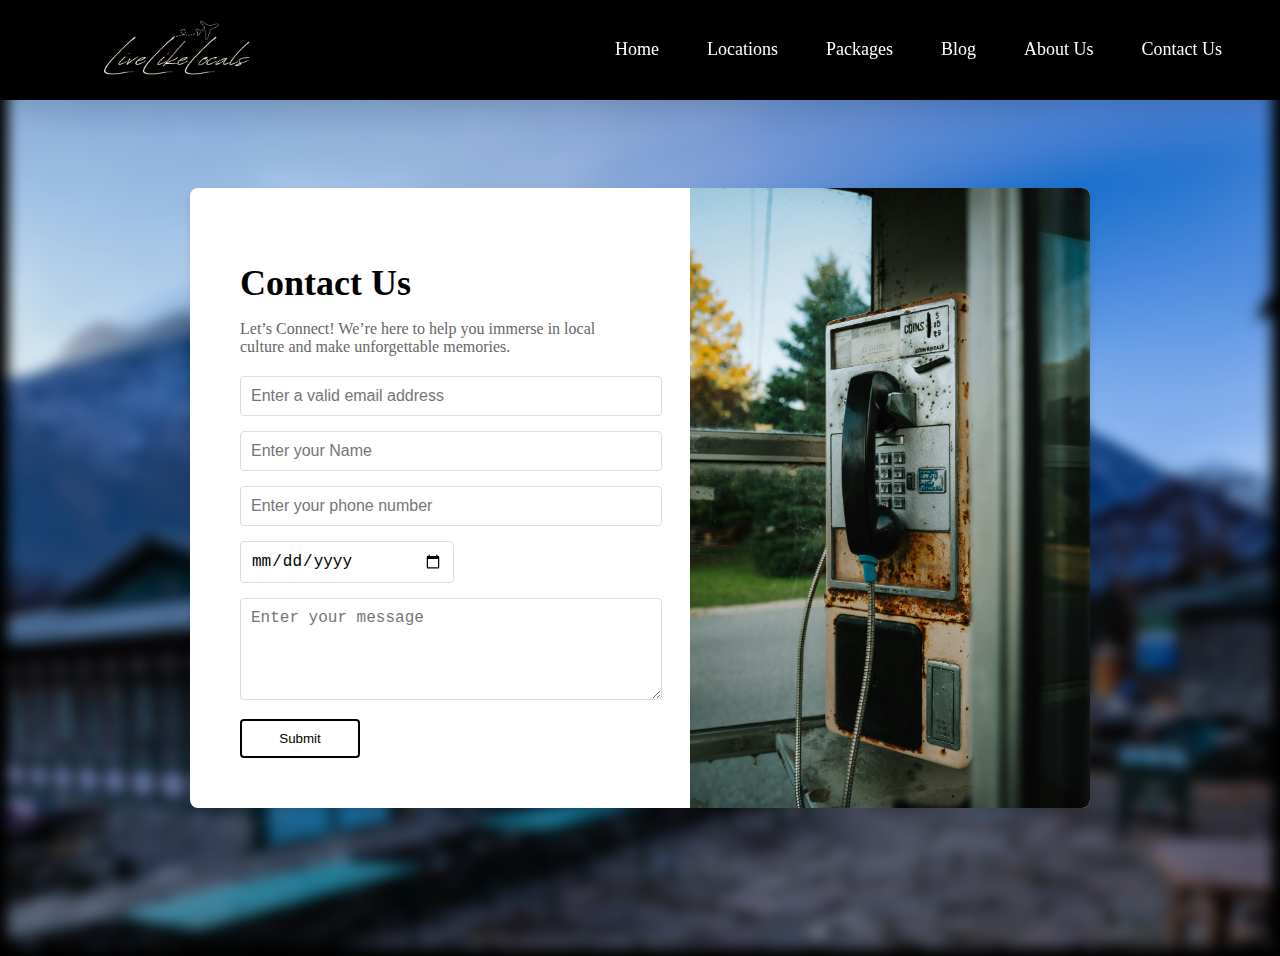
<file: contact.html>
<!DOCTYPE html>
<html lang="en">
<head>
    <meta charset="UTF-8">
    <meta http-equiv="X-UA-Compatible" content="IE=edge">
    <meta name="viewport" content="width=device-width, initial-scale=1.0">
    <title>Contact Us</title>
    <link rel="icon" href="logo.png">
    <link rel="stylesheet" type="text/css" href="contact.css">
    <link rel="preconnect" href="https://fonts.googleapis.com">
    <link rel="preconnect" href="https://fonts.gstatic.com" crossorigin>
    <link href="https://fonts.googleapis.com/css2?family=Paytone+One&family=Poppins:wght@100;200;300;400;500;600;700;800;900&display=swap" rel="stylesheet">
    <link rel="stylesheet" href="https://unpkg.com/boxicons@latest/css/boxicons.min.css">
</head>

<body class="contact-us">
    <nav>
        <img src="logo.png" class="logo" alt="Logo" title="FirstFlight Travels">
        
        <ul class="navbar">
            <li>
                <a href="#home">Home</a>
                <a href="#locations">Locations</a>
                <a href="#package">Packages</a>
                <a href="blog.html">Blog</a>
                <a href="about.html">About Us</a>
                <a href="contact.html">Contact Us</a>
    
            </li>
        </ul>
    </nav>
    <section class="contact-section">
        <div class="contact-container">
            <div class="contact-form">
                <h1>Contact Us</h1>
                <p>Let’s Connect! We’re here to help you immerse in local culture and make unforgettable memories.</p>
                <form>
                    <input type="email" placeholder="Enter a valid email address" required>
                    <input type="text" placeholder="Enter your Name" required>
                    <input type="tel" placeholder="Enter your phone number" required>
                    <input type="date" placeholder="mm/dd/yyyy">
                    <textarea placeholder="Enter your message" required></textarea>
                    <button type="submit">Submit</button>
                </form>
            </div>
            <div class="contact-image">
                <img src="yay1.jpg" alt="Contact Us Image">
            </div>
        </div>


       
    </section>

</body>
</html>
</file>
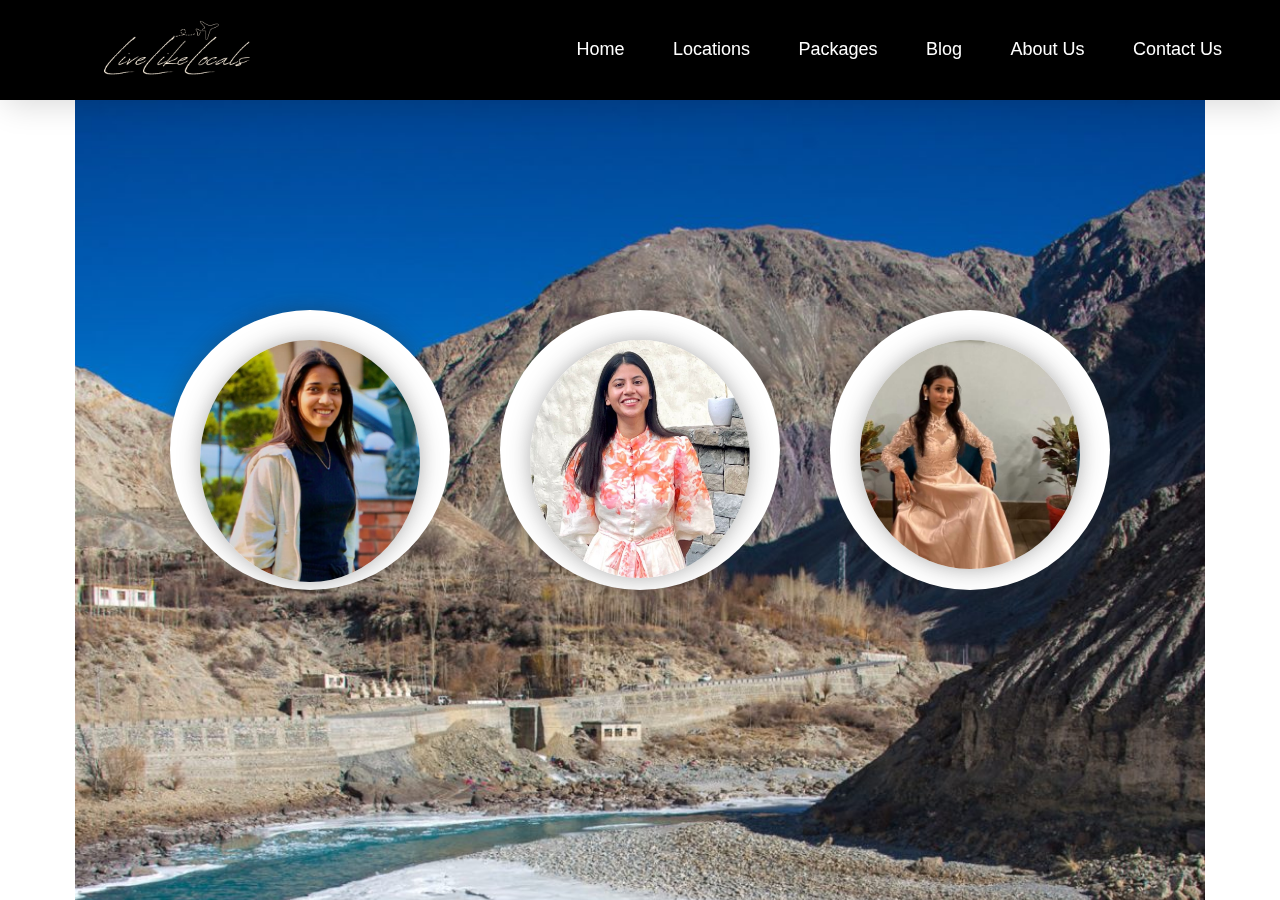
<file: knowus.html>
<!DOCTYPE html>
<html lang="en">
<head>
  <meta charset="UTF-8">
  <meta name="viewport" content="width=device-width, initial-scale=1.0">
  <link rel="stylesheet" type="text/css" href="style.css">
  <title>KNOW OUR TEAM</title>
    <style>
         body{
     margin: 0;
     padding: 0;
     box-sizing: border-box;
     font-family: Exo;
   }

   .main{
     min-width: 100vh;
     height: 100vh;
     display: flex;
     justify-content: center;
     align-items: center;
     background-image: url(ladakh.jpg);
     background-size: cover;
   }

   .page{
    min-width: 100vh;
   }
    
   .profile-card{
     position: relative;
     font-family: sans-serif;
     width: 220px;
     height: 220px;
     background: #fff;
     padding: 30px;
     border-radius: 50%;
     box-shadow: 0 0 22px #3336;
     transition: .6s;
     margin: 0 25px;
     
     
   }
   .profile-card:hover{
     border-radius: 10px;
     height: 280px;
   }
   .profile-card .img{
     position: relative;
     width: 100%;
     height: 100%;
     transition: .6s;
     z-index: 99;
   }

   .img img{
     width: 100%;
     border-radius: 50%;
     box-shadow: 0 0 22px #3336;
     transition: .6s;
   }
   .profile-card:hover .img{
     transform: translateY(-50px);
   }

   .profile-card:hover img{
     border-radius: 10px;
   }
   .caption{
     text-align: center;
     transform: translateY(-80px);
     opacity: 0;
     transition: .6s;
   }
   .profile-card:hover .caption{
     opacity: 1;
   }
   .caption h3{
     font-size: 21px;
     font-family: sans-serif;
   }
   .caption p{
     font-size: 15px;
     color: #0c52a1;
     font-family: sans-serif;
     margin: 2px 0 9px 0;
   }
   .caption .social-links a{
     color: #333;
     margin-right: 15px;
     font-size: 21px;
     transition: .6s;
   }
   .social-links a:hover{
     color: #160ca1;
   }
    </style>
</head>
<body>
    <nav>
        <img src="logo.png" class="logo" alt="Logo" title="FirstFlight Travels">
        
        <ul class="navbar">
            <li>
                <a href="#home">Home</a>
                <a href="#locations">Locations</a>
                <a href="#package">Packages</a>
                <a href="blog.html">Blog</a>
                <a href="about.html">About Us</a>
                <a href="contact.html">Contact Us</a>

            </li>
        </ul>
    </nav>

<div class="main">
  <div class="profile-card">
        <div class="img">
        <img src="amisha.jpg" title="">
        </div>
        <div class="caption">
  <h3>AMISHA PUNDIR</h3>
  <p>Designer</p>
</div>
</div>
<div class="profile-card">
   <div class="img" >
      <img src="driksha.jpg" title="">
   </div>
   <div class="caption">
     <h3>DRIKSHA THAKUR</h3>
     <p>Designer</p>
  </div>
</div>

<div class="profile-card">
  <div class="img">
     <img src="gracy.jpg" title="gracy">
  </div>
  <div class="caption">
    <h3>GRACY MAHAJAN</h3>
    <p>Designer</p>
    </div>
    </div>
  </div>

</body>
</html>
</file>
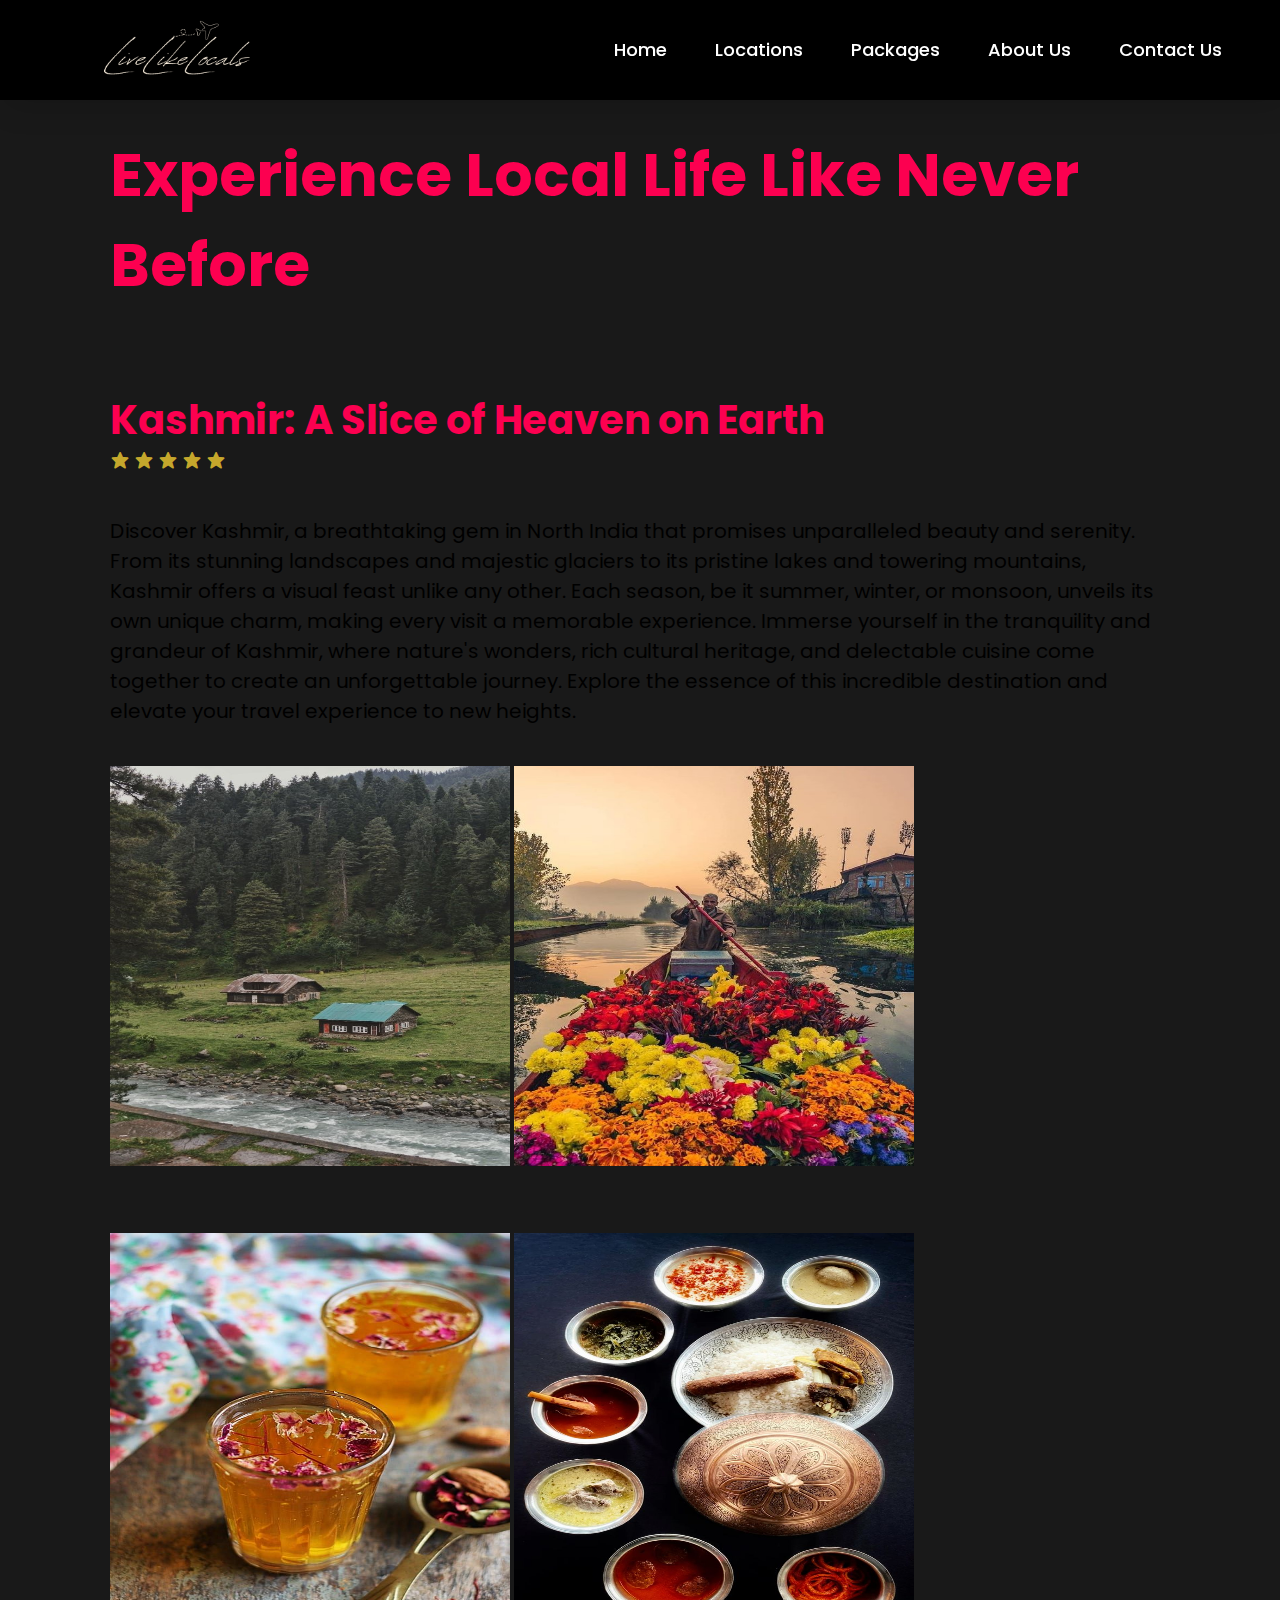
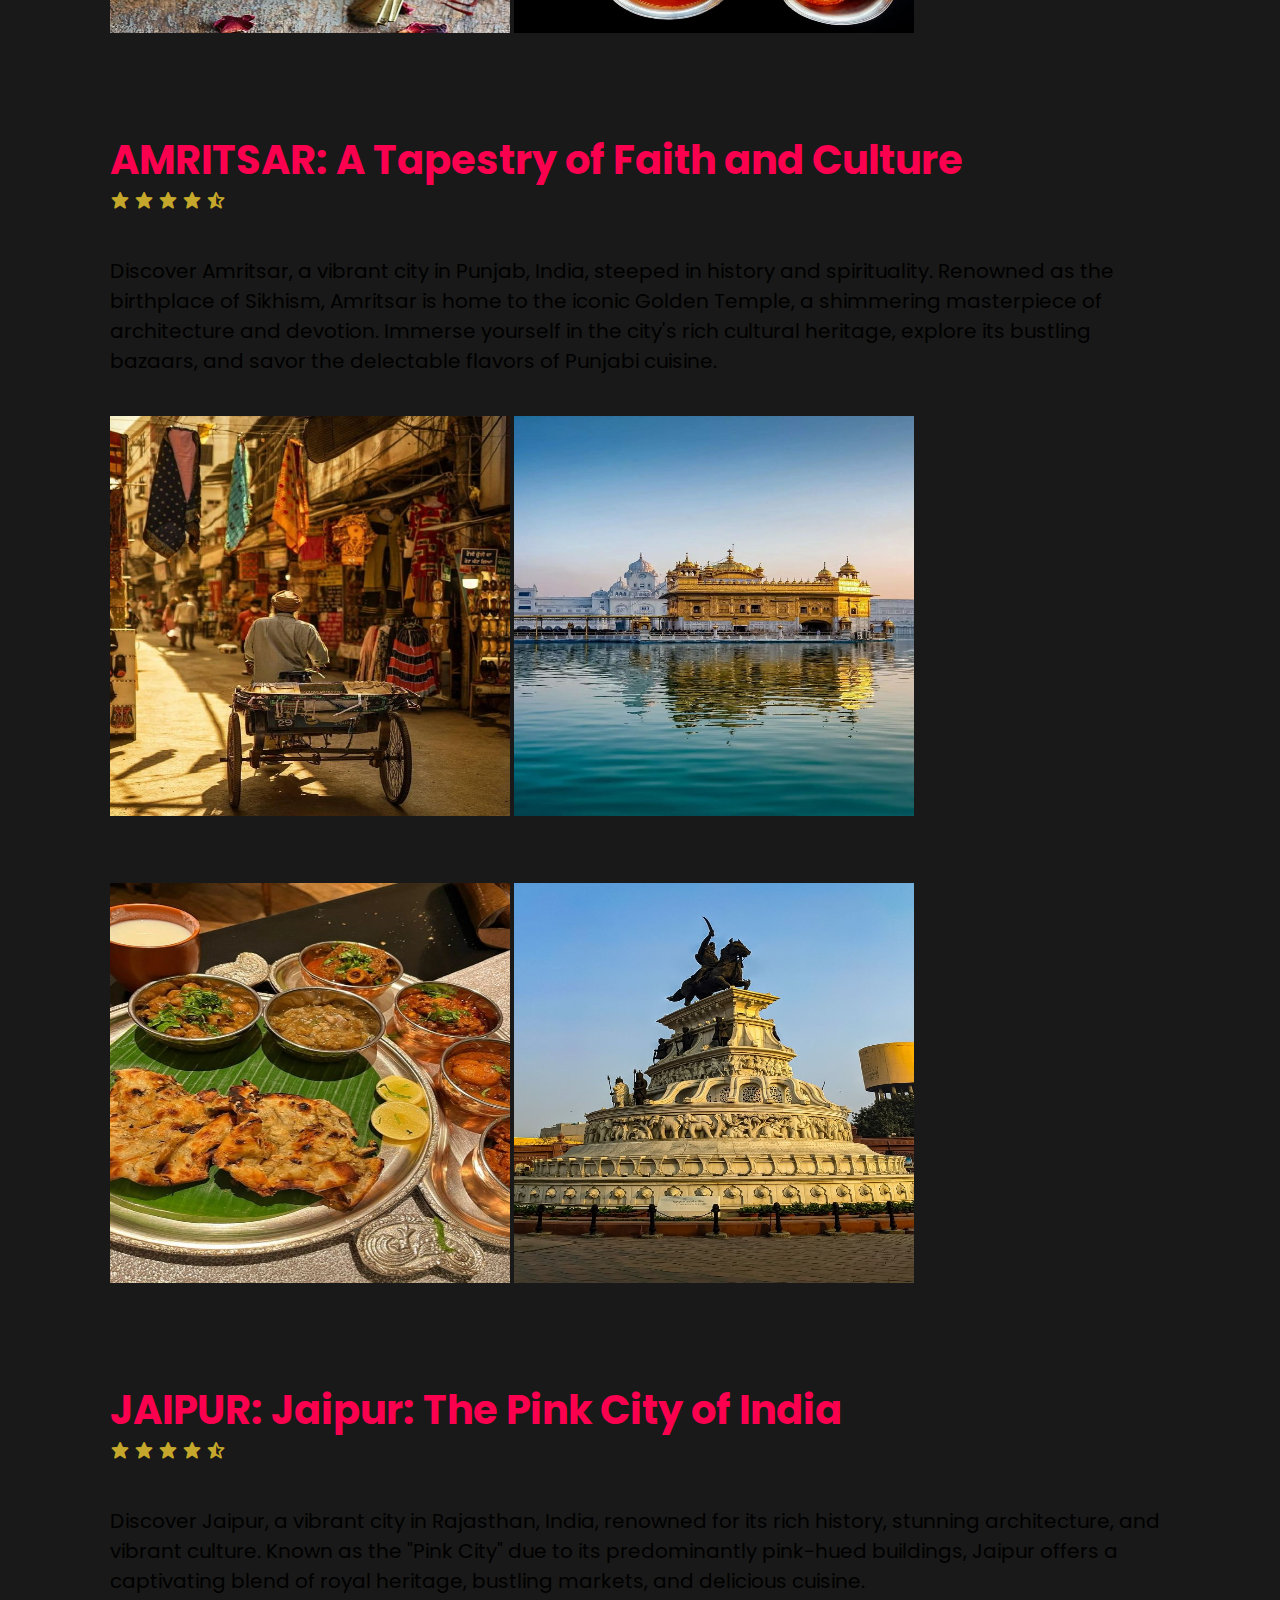
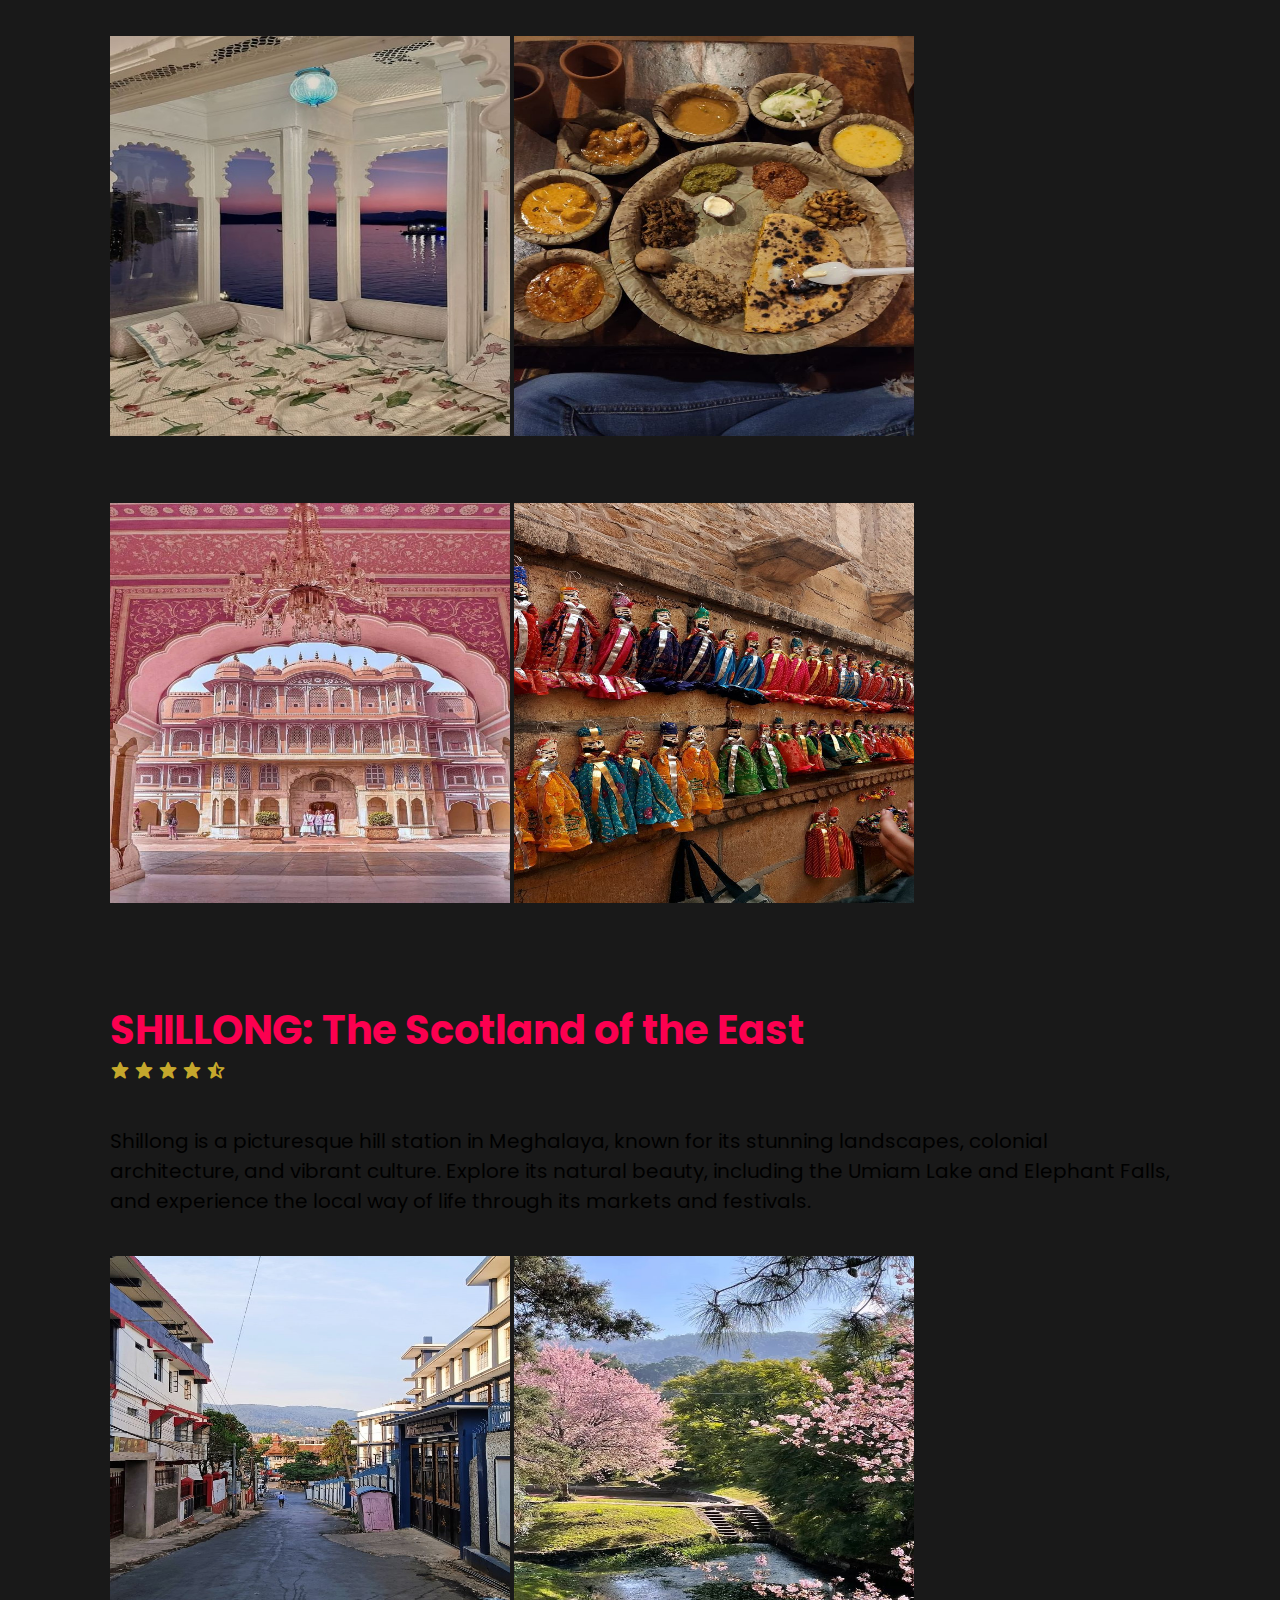
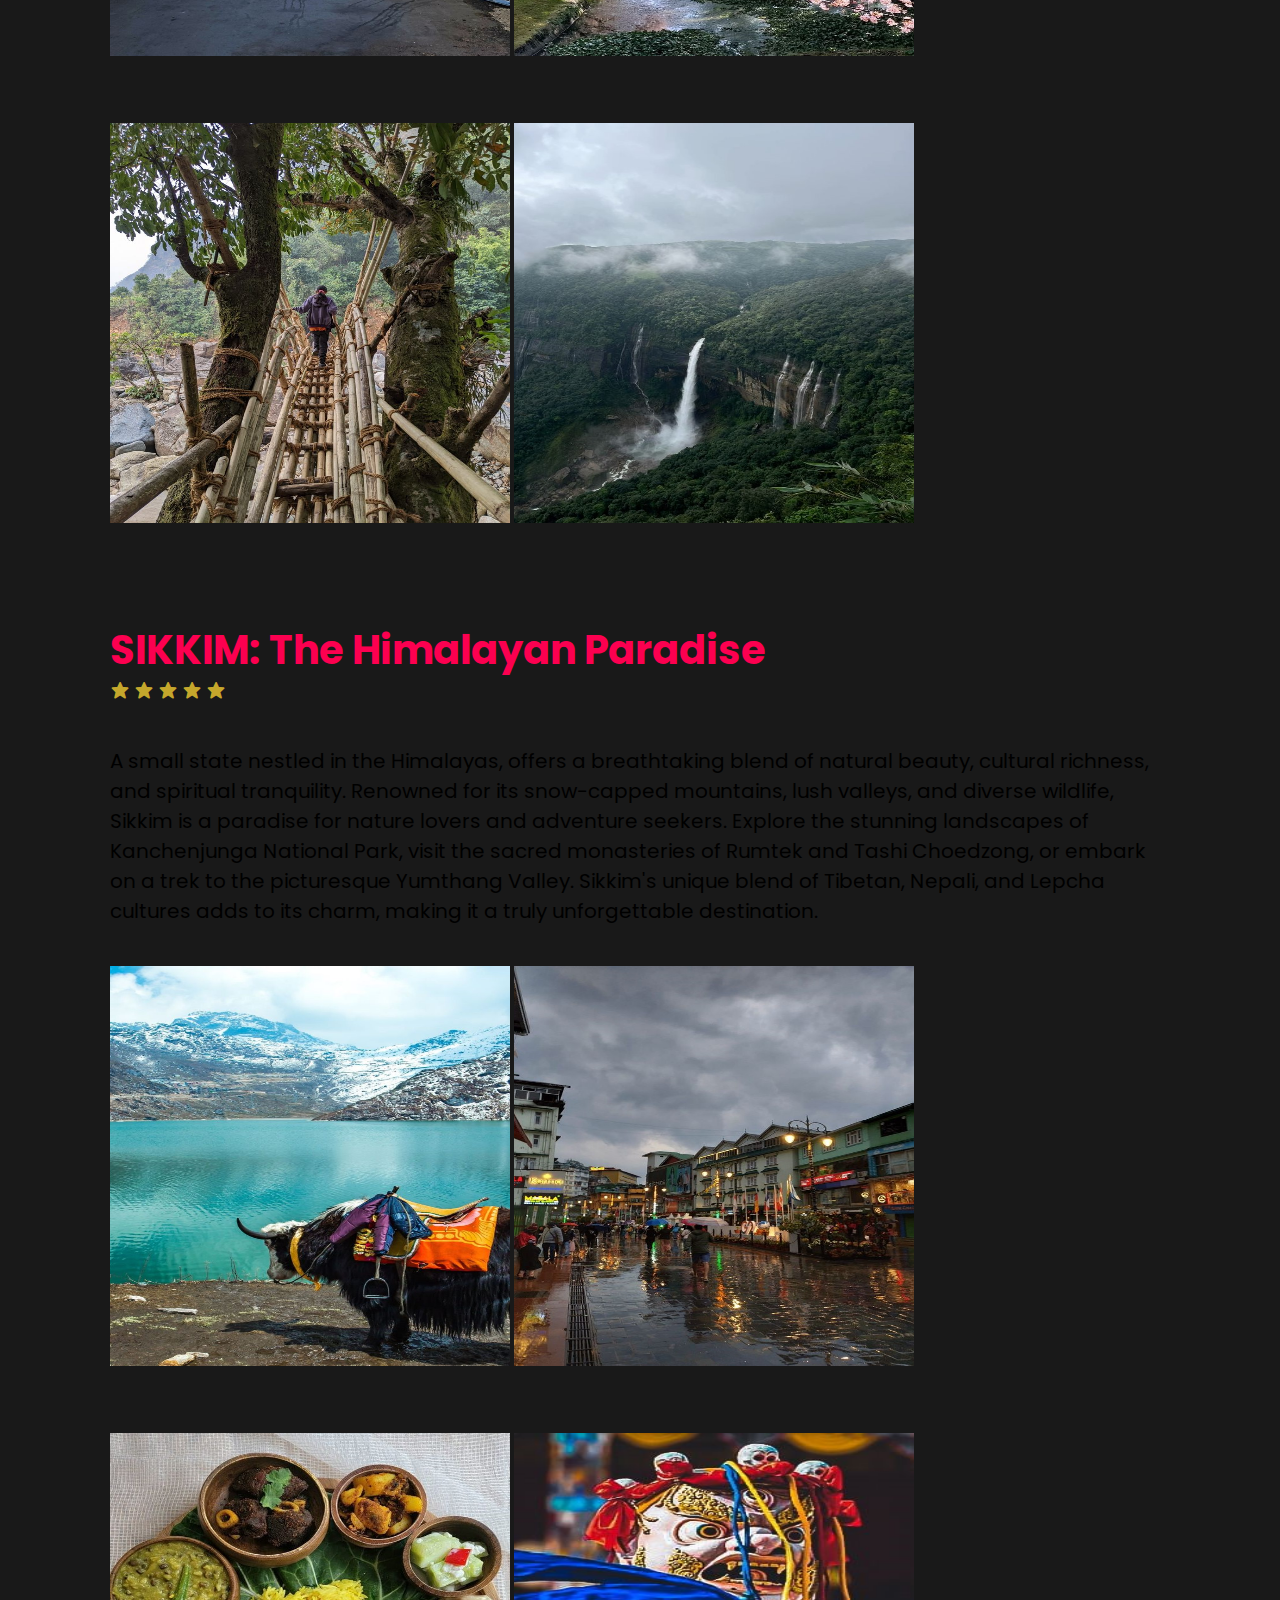
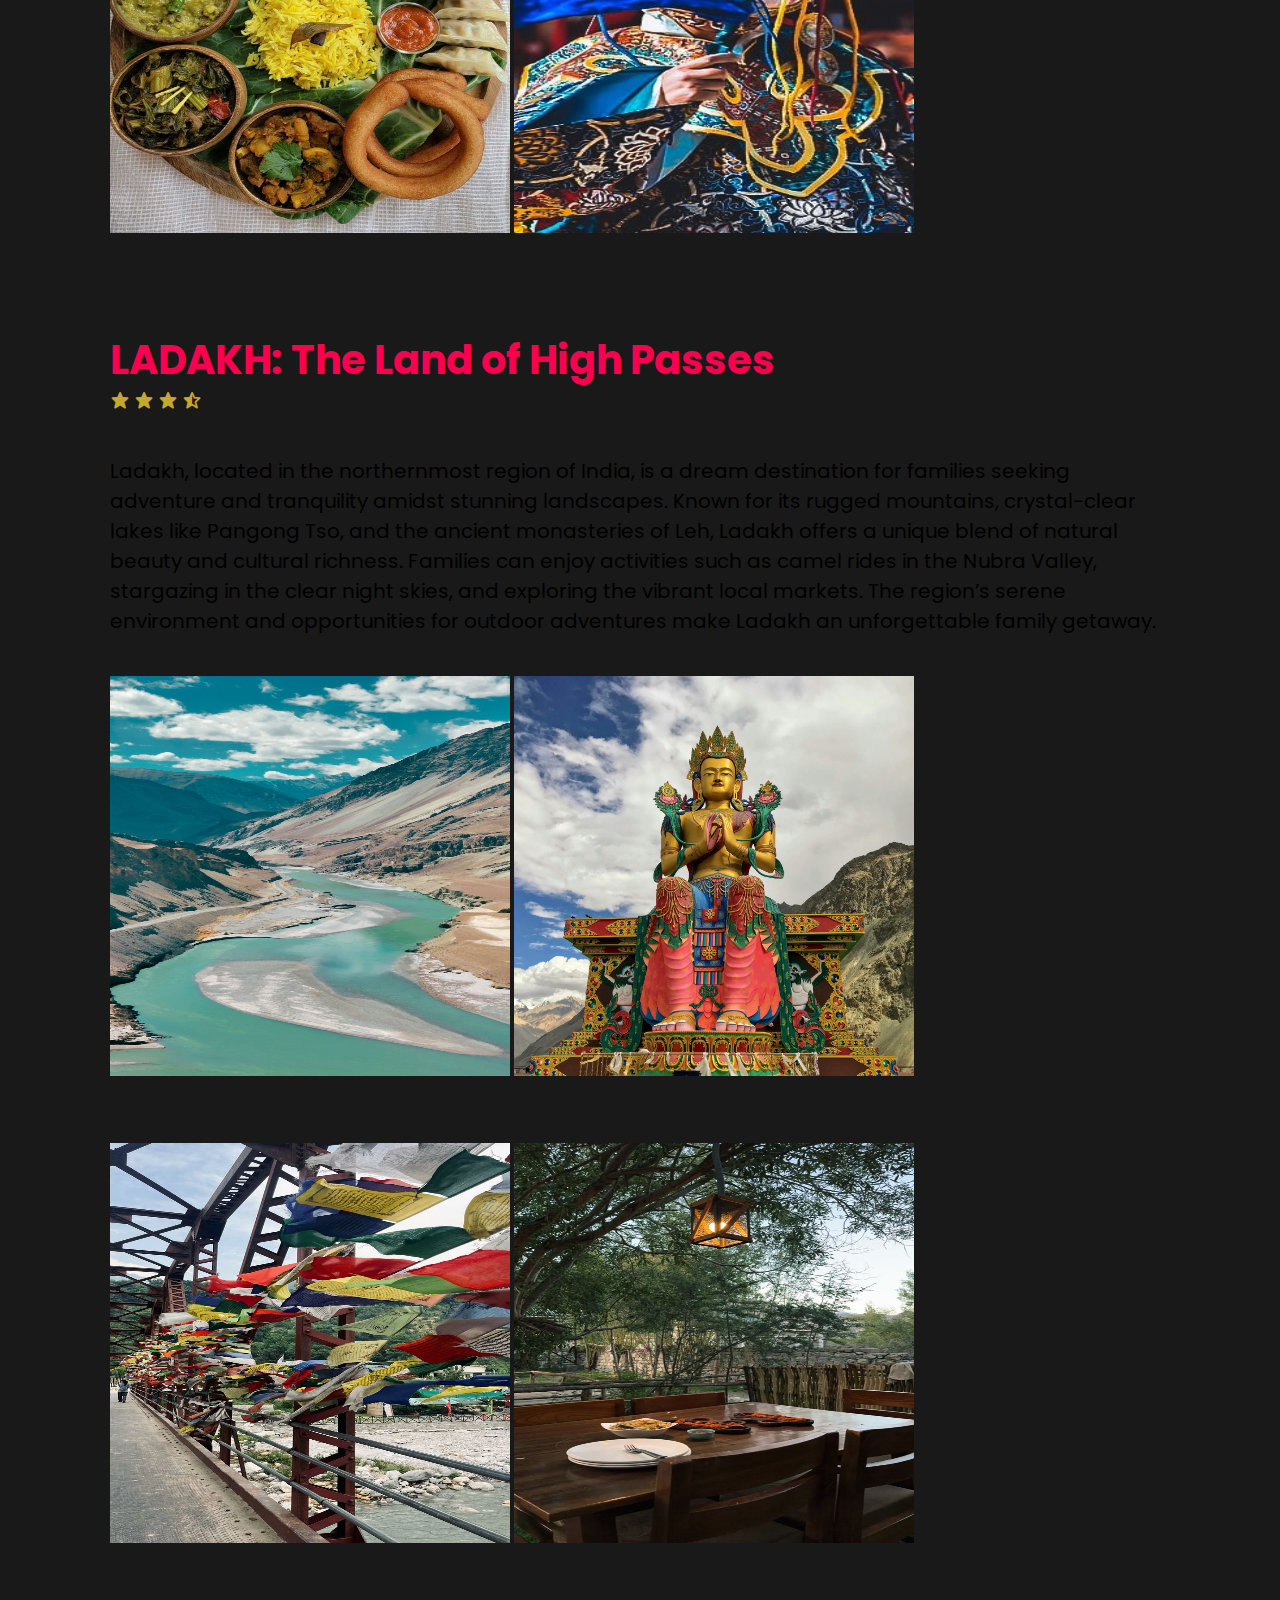
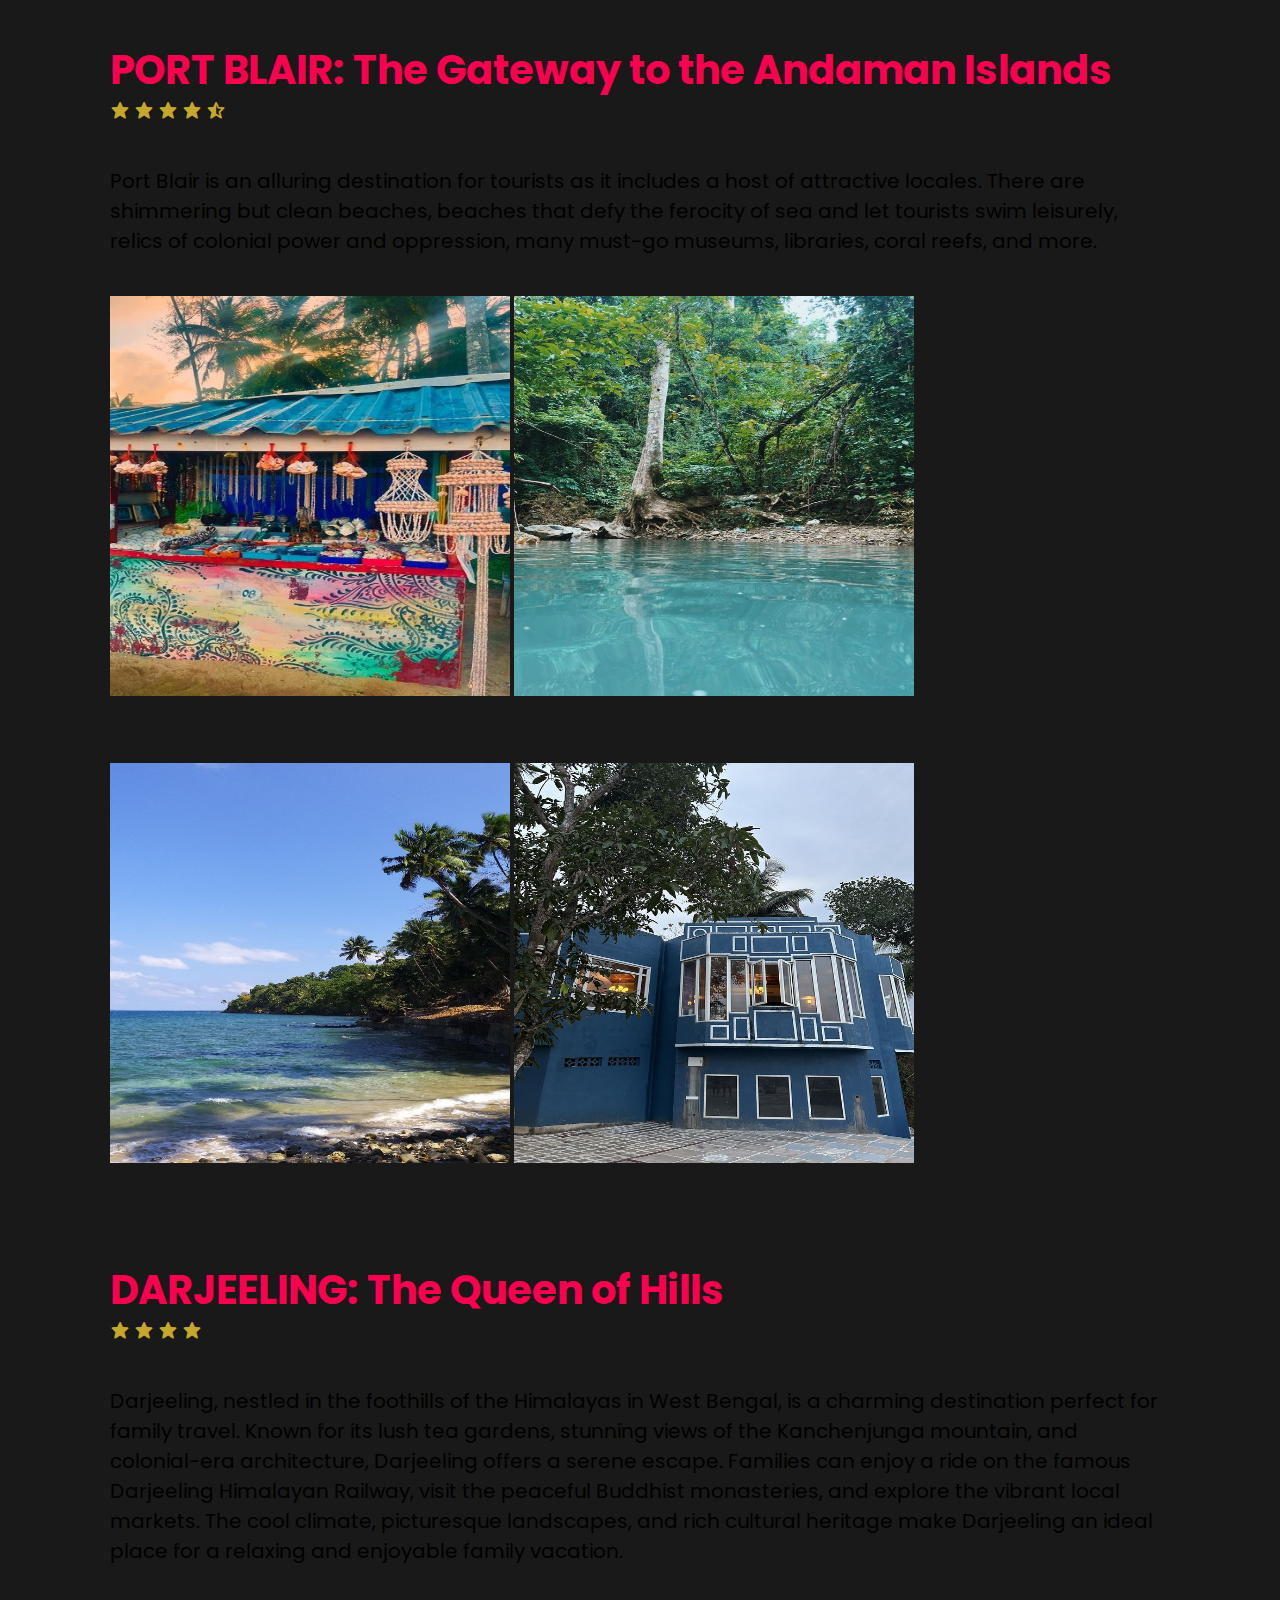
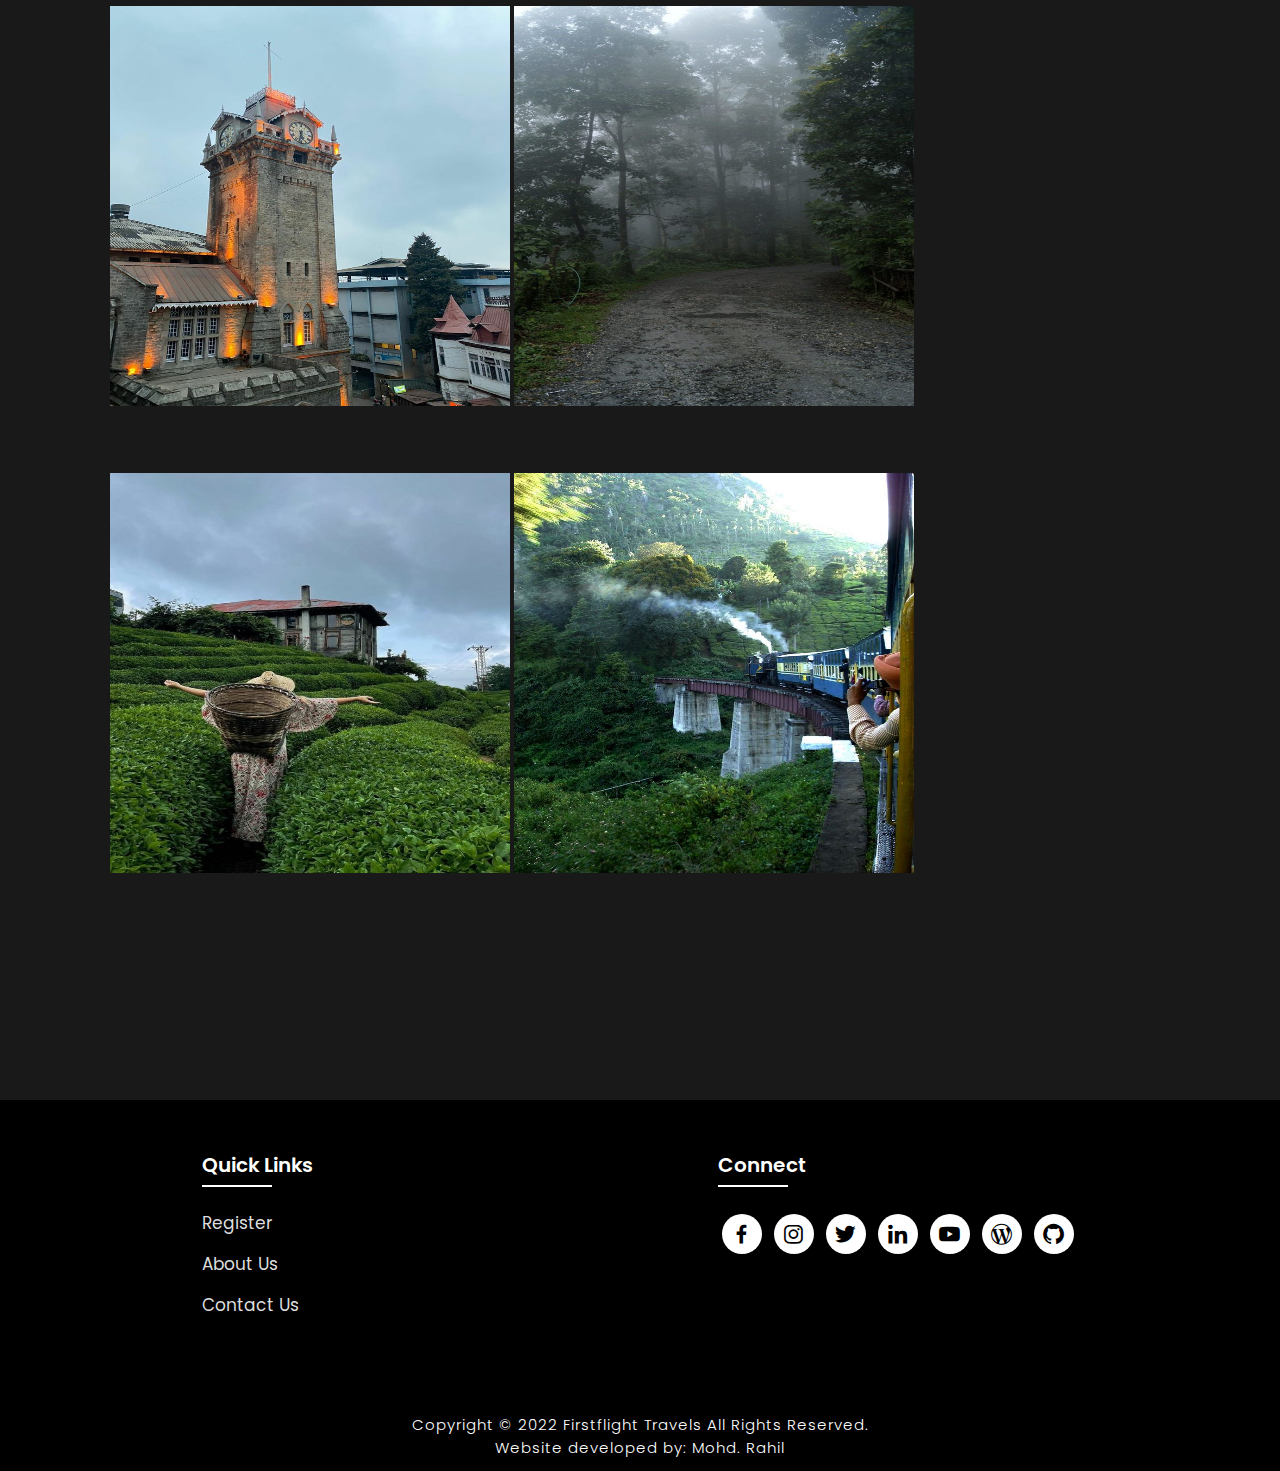
<file: locations.html>
<!DOCTYPE html>
<html lang="en">
<head>
    <meta charset="UTF-8">
    <meta http-equiv="X-UA-Compatible" content="IE=edge">
    <meta name="viewport" content="width=device-width, initial-scale=1.0">
    <title>Travel Destinations</title>
    <link rel="icon" href="logo.png">
    <link rel="stylesheet" type="text/css" href="style.css">
    <link rel="preconnect" href="https://fonts.googleapis.com">
    <link rel="preconnect" href="https://fonts.gstatic.com" crossorigin>
    <link href="https://fonts.googleapis.com/css2?family=Paytone+One&family=Poppins:wght@100;200;300;400;500;600;700;800;900&display=swap" rel="stylesheet">
    <link rel="stylesheet"
    href="https://unpkg.com/boxicons@latest/css/boxicons.min.css">
</head>
<body class="location-body">
    <nav>
        <img src="logo.png" class="logo" alt="Logo" title="LiveLikeLocals">

        <ul class="navbar">
            <li>
                <a href="index.html">Home</a>
                <a href="index.html#locations">Locations</a>
                <a href="index.html#package">Packages</a>
                <a href="about.html">About Us</a>
                <a href="contact.html">Contact Us</a>
            </li>
        </ul>
    </nav>
<section class="location-section">
    <div class="location-heading">
        <!--<h1>Experience <span>Local Life Like Never Before</span></h1>-->
        <h1><span>Experience Local Life Like Never Before </span></h1>
    </div>
 <div class="location-detail" id="kashmir">
    <h1>Kashmir: A Slice of Heaven on Earth</h1>
    <div class="stars">
        
        <a href="#"><i class='bx bxs-star'></i></a>
        <a href="#"><i class='bx bxs-star'></i></a>
        <a href="#"><i class='bx bxs-star'></i></a>
        <a href="#"><i class='bx bxs-star'></i></a>
        <a href="#"><i class='bx bxs-star'></i></a> 
    </div>
    <p style="color: rgb(0, 0, 0);">Discover Kashmir, a breathtaking gem in North India that promises unparalleled beauty and serenity. From its stunning landscapes and majestic glaciers to its pristine lakes and towering mountains, Kashmir offers a visual feast unlike any other. Each season, be it summer, winter, or monsoon, unveils its own unique charm, making every visit a memorable experience. Immerse yourself in the tranquility and grandeur of Kashmir, where nature's wonders, rich cultural heritage, and delectable cuisine come together to create an unforgettable journey. Explore the essence of this incredible destination and elevate your travel experience to new heights.</p>
    <div class="location-img">
        <img src="kashmir1.jpg" alt="">
        <img src="kashmir2.jpg" alt="">
        <img src="kashmir3.jpg" alt="">
        <img src="kashmir4.jpg" alt="">
    </div>
 </div>

 <div class="location-detail" id="istanbul">
    <h1>AMRITSAR: A Tapestry of Faith and Culture</h1>
    <div class="stars">
        <a href="#"><i class='bx bxs-star'></i></a>
        <a href="#"><i class='bx bxs-star'></i></a>
        <a href="#"><i class='bx bxs-star'></i></a>
        <a href="#"><i class='bx bxs-star'></i></a>
        <a href="#"><i class='bx bxs-star-half'></i></a>
    </div>
    <p  style="color: rgb(0, 0, 0);">Discover Amritsar, a vibrant city in Punjab, India, steeped in history and spirituality. Renowned as the birthplace of Sikhism, Amritsar is home to the iconic Golden Temple, a shimmering masterpiece of architecture and devotion. Immerse yourself in the city's rich cultural heritage, explore its bustling bazaars, and savor the delectable flavors of Punjabi cuisine.</p>
    <div class="location-img">
        <img src="amritsar4.jpg" alt="">
        <img src="amritsar2.jpg" alt="">
        <img src="amritsar3.jpg" alt="">
        <img src="amritsar1.jpg" alt="">

       
    </div>
 </div>

 <div class="location-detail" id="paris">
    <h1>JAIPUR: Jaipur: The Pink City of India</h1>
    <div class="stars">
        <a href="#"><i class='bx bxs-star'></i></a>
        <a href="#"><i class='bx bxs-star'></i></a>
        <a href="#"><i class='bx bxs-star'></i></a>
        <a href="#"><i class='bx bxs-star'></i></a>
        <a href="#"><i class='bx bxs-star-half'></i></a>
    </div>
    <p style="color: rgb(0, 0, 0);">Discover Jaipur, a vibrant city in Rajasthan, India, renowned for its rich history, stunning architecture, and vibrant culture. Known as the "Pink City" due to its predominantly pink-hued buildings, Jaipur offers a captivating blend of royal heritage, bustling markets, and delicious cuisine.</p>
    <div class="location-img">
        <img src="jaipur1.jpg" alt="">
        <img src="jaipur2.jpg" alt="">
        <img src="jaipur3.jpg" alt="">
        <img src="jaipur4.jpg" alt="">
    </div>
 </div>

 <div class="location-detail" id="bali">
    <h1>SHILLONG: The Scotland of the East</h1>
    <div class="stars">
        <a href="#"><i class='bx bxs-star'></i></a>
        <a href="#"><i class='bx bxs-star'></i></a>
        <a href="#"><i class='bx bxs-star'></i></a>
        <a href="#"><i class='bx bxs-star'></i></a>
        <a href="#"><i class='bx bxs-star-half'></i></a>
    </div>
    <p style="color: rgb(0, 0, 0);">Shillong is a picturesque hill station in Meghalaya, known for its stunning landscapes, colonial architecture, and vibrant culture. Explore its natural beauty, including the Umiam Lake and Elephant Falls, and experience the local way of life through its markets and festivals.</p>
    <div class="location-img">
        <img src="shillong1.jpg" alt="">
        <img src="shillong2.jpg" alt="">
        <img src="shillong3.jpg" alt="">
        <img src="shillong4.jpg" alt="">
    </div>
 </div>

 <div class="location-detail" id="dubai">
    <h1>SIKKIM: The Himalayan Paradise</h1>
    <div class="stars">
        <a href="#"><i class='bx bxs-star'></i></a>
        <a href="#"><i class='bx bxs-star'></i></a>
        <a href="#"><i class='bx bxs-star'></i></a>
        <a href="#"><i class='bx bxs-star'></i></a>
        <a href="#"><i class='bx bxs-star'></i></a>
    </div>
    <p style="color: rgb(0, 0, 0);">A small state nestled in the Himalayas, offers a breathtaking blend of natural beauty, cultural richness, and spiritual tranquility. Renowned for its snow-capped mountains, lush valleys, and diverse wildlife, Sikkim is a paradise for nature lovers and adventure seekers. Explore the stunning landscapes of Kanchenjunga National Park, visit the sacred monasteries of Rumtek and Tashi Choedzong, or embark on a trek to the picturesque Yumthang Valley. Sikkim's unique blend of Tibetan, Nepali, and Lepcha cultures adds to its charm, making it a truly unforgettable destination.</p>
    <div class="location-img">
        <img src="sikkim1.jpg" alt="">
        <img src="sikkim2.jpg" alt="">
        <img src="sikkim3.jpg" alt="">
        <img src="sikkim4.jpg" alt="">
    </div>
 </div>

 <div class="location-detail" id="geneva">
    <h1>LADAKH: The Land of High Passes</h1>
    <div class="stars">
        <a href="#"><i class='bx bxs-star'></i></a>
        <a href="#"><i class='bx bxs-star'></i></a>
        <a href="#"><i class='bx bxs-star'></i></a>
        <a href="#"><i class='bx bxs-star-half'></i></a>
    </div>
    <p style="color: rgb(0, 0, 0);">Ladakh, located in the northernmost region of India, is a dream destination for families seeking adventure and tranquility amidst stunning landscapes. Known for its rugged mountains, crystal-clear lakes like Pangong Tso, and the ancient monasteries of Leh, Ladakh offers a unique blend of natural beauty and cultural richness. Families can enjoy activities such as camel rides in the Nubra Valley, stargazing in the clear night skies, and exploring the vibrant local markets. The region’s serene environment and opportunities for outdoor adventures make Ladakh an unforgettable family getaway.</p>
    <div class="location-img">
        <img src="ladakh1.jpg" alt="">
        <img src="ladakh2.jpg" alt="">
        <img src="ladakh3.jpg" alt="">
        <img src="ladakh4.jpg" alt="">
    </div>
 </div>

 <div class="location-detail" id="port-blair">
    <h1>PORT BLAIR: The Gateway to the Andaman Islands</h1>
    <div class="stars">
        <a href="#"><i class='bx bxs-star'></i></a>
        <a href="#"><i class='bx bxs-star'></i></a>
        <a href="#"><i class='bx bxs-star'></i></a>
        <a href="#"><i class='bx bxs-star'></i></a>
        <a href="#"><i class='bx bxs-star-half'></i></a>
    </div>
    <p style="color: rgb(0, 0, 0);">Port Blair is an alluring destination for tourists as it includes a host of attractive locales. There are shimmering but clean beaches, beaches that defy the ferocity of sea and let tourists swim leisurely, relics of colonial power and oppression, many must-go museums, libraries, coral reefs, and more.</p>
    <div class="location-img">
        <img src="pb1.jpg" alt="">
        <img src="pb2.jpg" alt="">
        <img src="pb3.jpg" alt="">
        <img src="pb4.jpg" alt="">
    </div>
 </div>

 <div class="location-detail" id="rome">
    <h1>DARJEELING: The Queen of Hills</h1>
    <div class="stars">
        <a href="#"><i class='bx bxs-star'></i></a>
        <a href="#"><i class='bx bxs-star'></i></a>
        <a href="#"><i class='bx bxs-star'></i></a>
        <a href="#"><i class='bx bxs-star'></i></a>
    </div>
    <p style="color: rgb(0, 0, 0);">Darjeeling, nestled in the foothills of the Himalayas in West Bengal, is a charming destination perfect for family travel. Known for its lush tea gardens, stunning views of the Kanchenjunga mountain, and colonial-era architecture, Darjeeling offers a serene escape. Families can enjoy a ride on the famous Darjeeling Himalayan Railway, visit the peaceful Buddhist monasteries, and explore the vibrant local markets. The cool climate, picturesque landscapes, and rich cultural heritage make Darjeeling an ideal place for a relaxing and enjoyable family vacation.</p>
    <div class="location-img">
        <img src="darjeeling1.jpg" alt="">
        <img src="darjeeling2.jpg" alt="">
        <img src="darjeeling3.jpg" alt="">
        <img src="darjeeling4.jpg" alt="">
    </div>
 </div>
    </section>
    <!-- Footer -->

<section class="footer">
    <div class="foot">
        <div class="footer-content">
            
            <div class="footlinks">
                <h4>Quick Links</h4>
                <ul>
                    <li><a href="register.html">Register</a></li>
                    <li><a href="about.html">About Us</a></li>
                    <li><a href="contact.html">Contact Us</a></li>
                </ul>
            </div>

            <div class="footlinks">
                <h4>Connect</h4>
                <div class="social">
                    <a href="" target="_blank"><i class='bx bxl-facebook'></i></a>
                    <a href="" target="_blank"><i class='bx bxl-instagram' ></i></a>
                    <a href="" target="_blank"><i class='bx bxl-twitter' ></i></a>
                    <a href="" target="_blank"><i class='bx bxl-linkedin' ></i></a>
                    <a href="" target="_blank"><i class='bx bxl-youtube' ></i></a>
                    <a href="" target="_blank"><i class='bx bxl-wordpress' ></i></a>
                    <a href="" target="_blank"><i class='bx bxl-github'></i></a>
                </div>
            </div>
            
        </div>
    </div>

    <div class="end">
        <p>Copyright © 2022 Firstflight Travels All Rights Reserved.<br>Website developed by: Mohd. Rahil</p>
    </div>
</section>

</body>
</html>
</file>
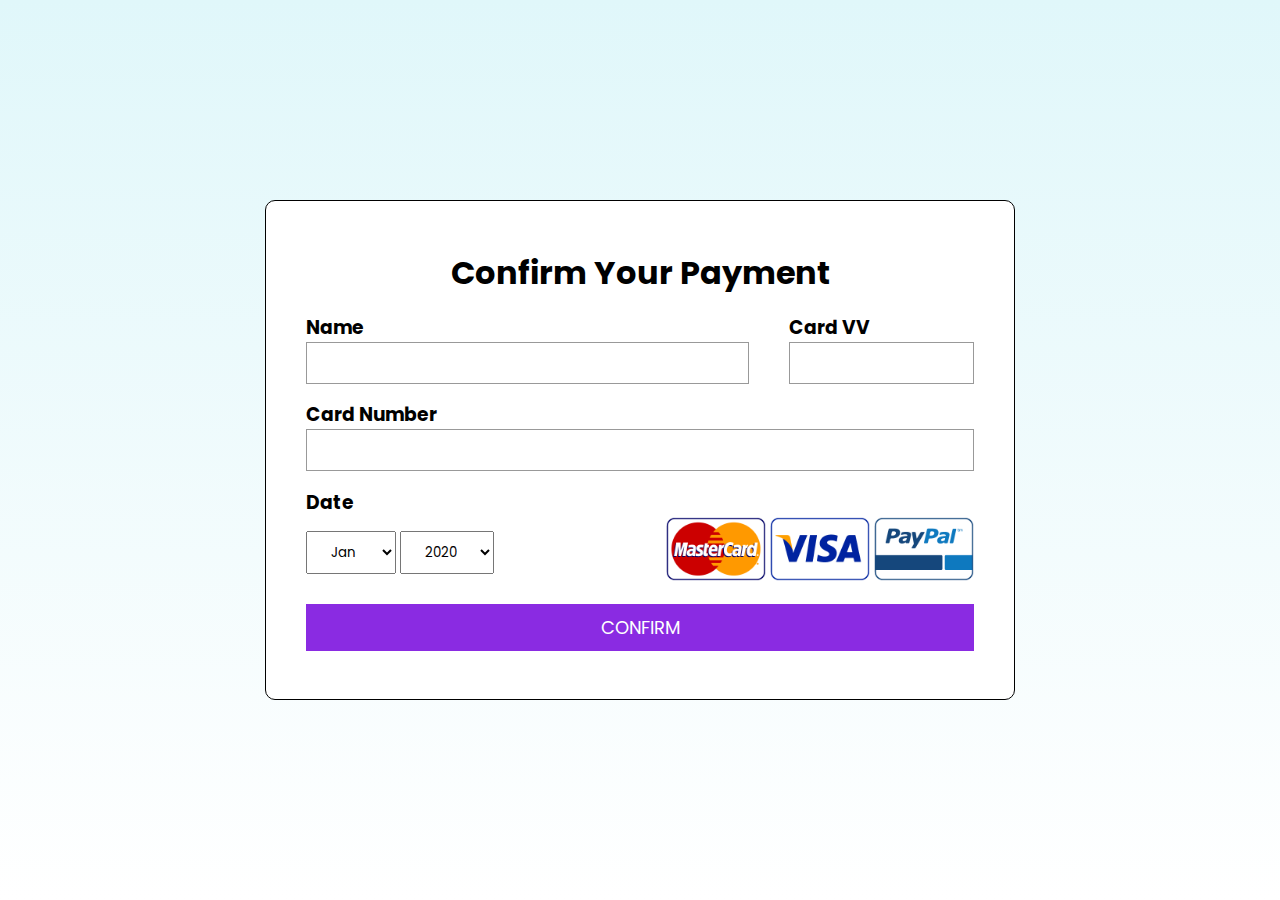
<file: payment.html>
<!DOCTYPE html>
<html lang="en">
<head>
    <meta charset="UTF-8">
    <title>Payment Form</title>
    <link rel="stylesheet" href="payment.css">
    <link rel="preconnect" href="https://fonts.gstatic.com">
<link href="https://fonts.googleapis.com/css2?family=Poppins:wght@400;500;600;700&display=swap" rel="stylesheet">
</head>
<body>
    <div class="container">
        <h1 >Confirm Your Payment</h1>
        <div class="first-row">
            <div class="owner">
                <h3>Name</h3>
                <div class="input-field">
                    <input type="text">
                </div>
            </div>
            <div class="cvv">
                <h3>Card VV</h3>
                <div class="input-field">
                    <input type="password">
                </div>
            </div>
        </div>
        <div class="second-row">
            <div class="card-number">
                <h3>Card Number</h3>
                <div class="input-field">
                    <input type="text">
                </div>
            </div>
        </div>
        <div class="third-row">
            <h3>Date</h3>
            <div class="selection">
                <div class="date">
                    <select name="months" id="months">
                        <option value="Jan">Jan</option>
                        <option value="Feb">Feb</option>
                        <option value="Mar">Mar</option>
                        <option value="Apr">Apr</option>
                        <option value="May">May</option>
                        <option value="Jun">Jun</option>
                        <option value="Jul">Jul</option>
                        <option value="Aug">Aug</option>
                        <option value="Sep">Sep</option>
                        <option value="Oct">Oct</option>
                        <option value="Nov">Nov</option>
                        <option value="Dec">Dec</option>
                      </select>
                      <select name="years" id="years">
                        <option value="2020">2020</option>
                        <option value="2019">2019</option>
                        <option value="2018">2018</option>
                        <option value="2017">2017</option>
                        <option value="2016">2016</option>
                        <option value="2015">2015</option>
                      </select>
                </div>
                <div class="cards">
                    <img src="mc.png" alt="">
                    <img src="vi.png" alt="">
                    <img src="pp.png" alt="">
                </div>
            </div>    
        </div>
        <a href="">Confirm</a>
    </div>
</body>
</html>
</file>
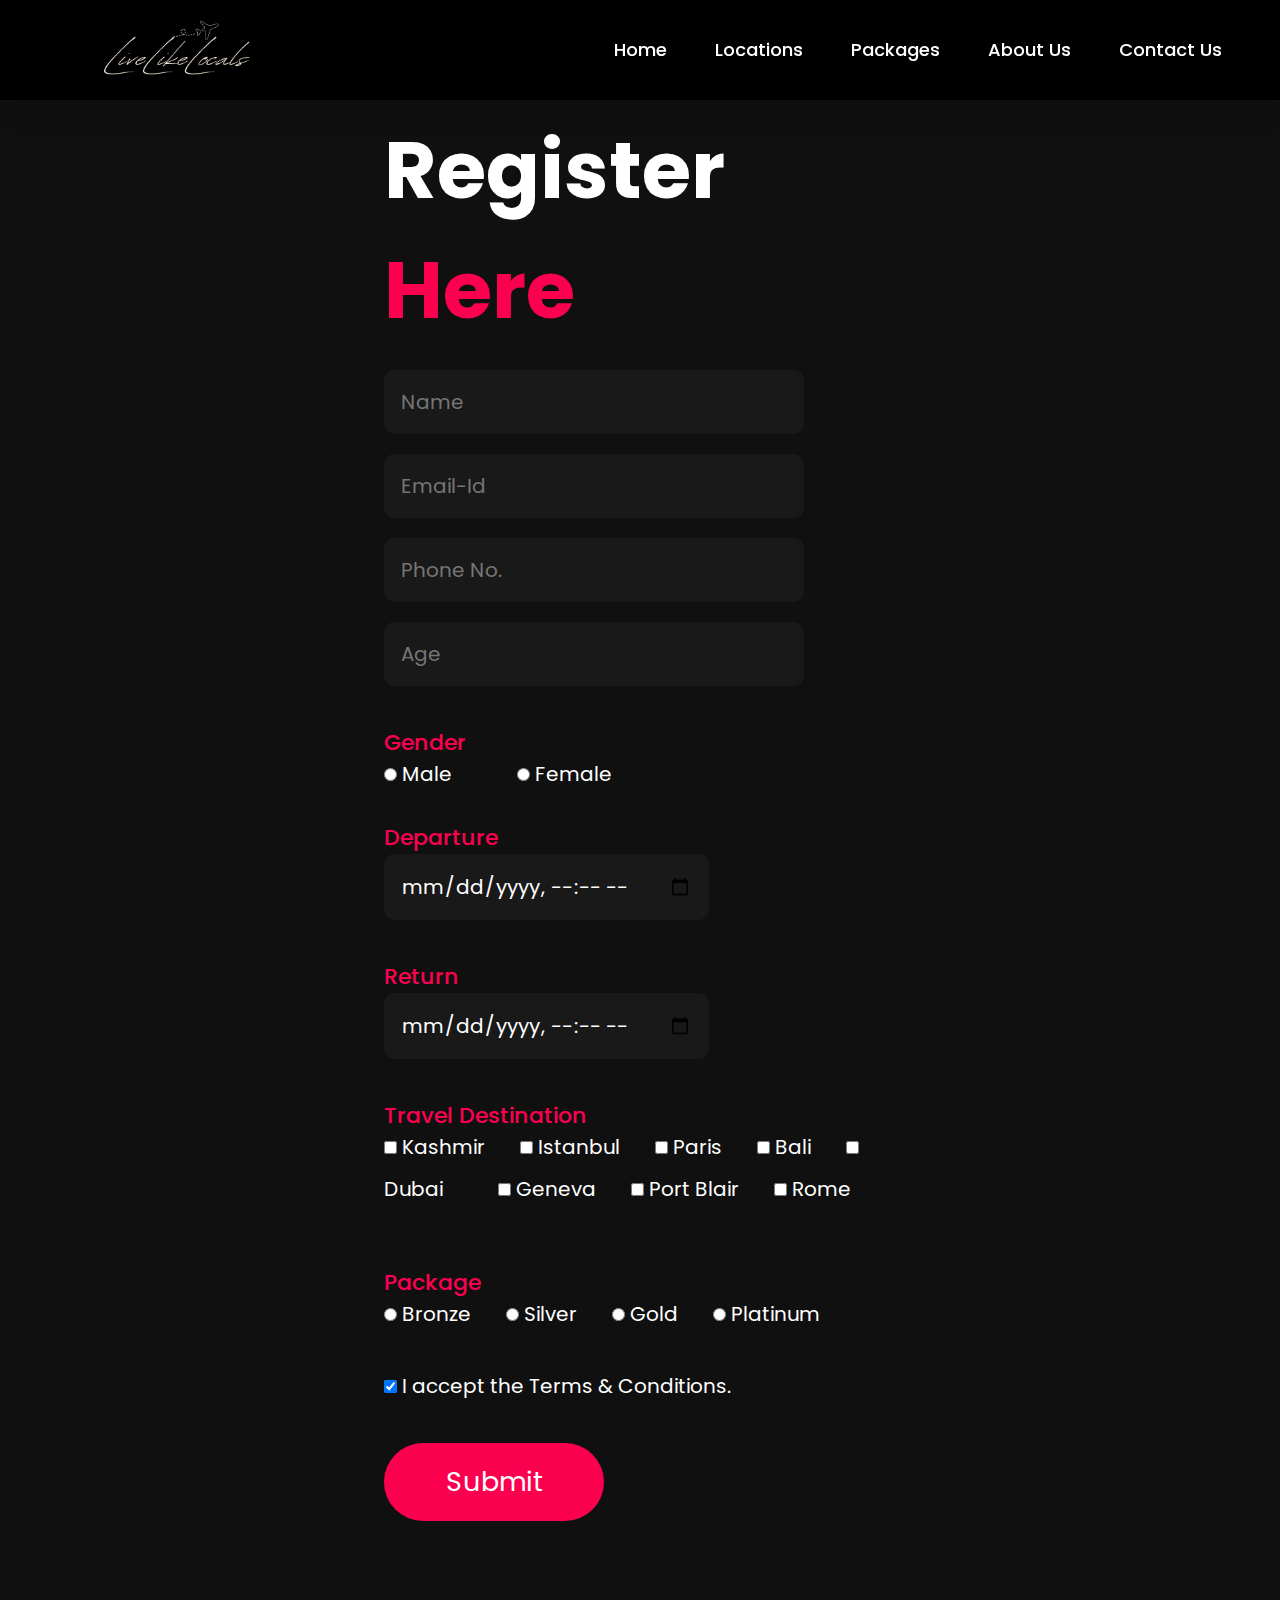
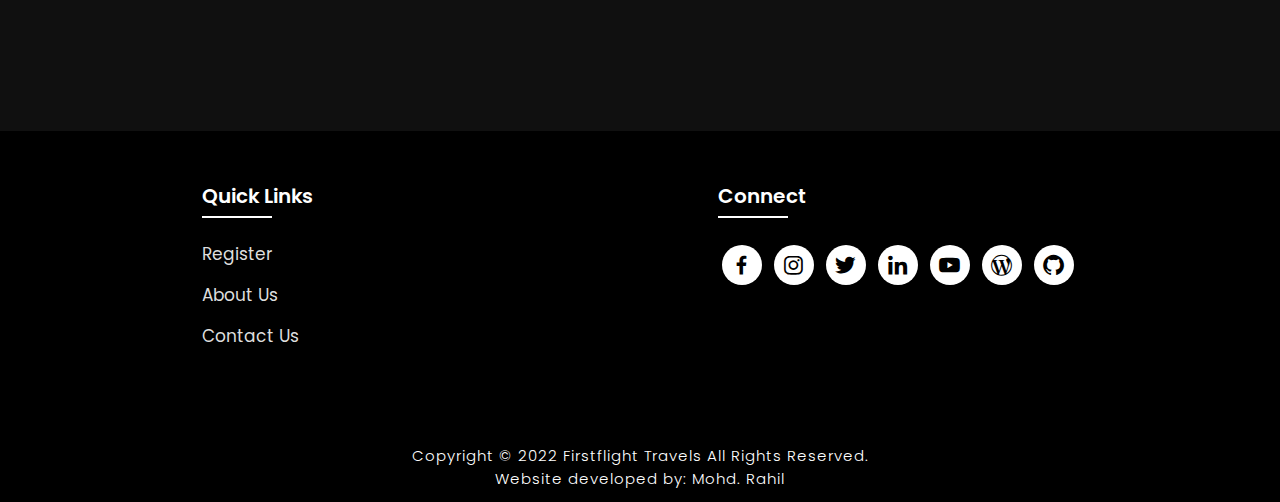
<file: register.html>
<!DOCTYPE html>
<html lang="en">
<head>
    <meta charset="UTF-8">
    <meta http-equiv="X-UA-Compatible" content="IE=edge">
    <meta name="viewport" content="width=device-width, initial-scale=1.0">
    <title>Register Here</title>
    <link rel="icon" href="logo.png">
    <link rel="stylesheet" type="text/css" href="style.css">
    <link rel="preconnect" href="https://fonts.googleapis.com">
    <link rel="preconnect" href="https://fonts.gstatic.com" crossorigin>
    <link href="https://fonts.googleapis.com/css2?family=Paytone+One&family=Poppins:wght@100;200;300;400;500;600;700;800;900&display=swap" rel="stylesheet">
    <link rel="stylesheet"
    href="https://unpkg.com/boxicons@latest/css/boxicons.min.css">
</head>
<body class="register-body">

    <nav>
        <img src="logo.png" class="logo" alt="Logo" title="FirstFlight Travels">

        <ul class="navbar">
            <li>
                <a href="index.html">Home</a>
                <a href="index.html#locations">Locations</a>
                <a href="index.html#package">Packages</a>
                <a href="about.html">About Us</a>
                <a href="contact.html">Contact Us</a>
            </li>
        </ul>
    </nav>

    <section class="registration">
        <div class="register-form">
            <h1>Register <span>Here</span></h1>
            <form action="" onsubmit="return validateform()">

            <input type="text" name="myname1" placeholder="Name" id="name" required>
            <input type="email" name="myemail" placeholder="Email-Id" id="" required>
            <input type="tel" name="myphone" placeholder="Phone No." id="phonenum" required>
            <input type="number" name="myage" placeholder="Age" id="" required>
            <h4>Gender</h4>
            <input type="radio" name="mygender" id="" required> Male &nbsp; &nbsp; &nbsp; &nbsp; &nbsp; &nbsp; 
            <input type="radio" name="mygender" id=""> Female
            <h4>Departure</h4>
            <input type="datetime-local" name="departuredate" id="" required>
            <h4>Return</h4>
            <input type="datetime-local" name="returndate" id="" required>
            <h4>Travel Destination</h4>
            <input type="checkbox" name="td" id=""> Kashmir &nbsp; &nbsp; &nbsp;
            <input type="checkbox" name="td" id=""> Istanbul &nbsp; &nbsp; &nbsp;
            <input type="checkbox" name="td" id=""> Paris &nbsp; &nbsp; &nbsp;
            <input type="checkbox" name="td" id=""> Bali &nbsp; &nbsp; &nbsp;
            <input type="checkbox" name="td" id=""> Dubai &nbsp; &nbsp; &nbsp; &nbsp; &nbsp;
            <input type="checkbox" name="td" id=""> Geneva &nbsp; &nbsp; &nbsp; 
            <input type="checkbox" name="td" id=""> Port Blair &nbsp; &nbsp; &nbsp;
            <input type="checkbox" name="td" id=""> Rome &nbsp; &nbsp; &nbsp;
            <br> <br>
            <h4>Package</h4>
            <input type="radio" name="locations" id="loc1" required> Bronze &nbsp; &nbsp; &nbsp;
            <input type="radio" name="locations" id="loc1"> Silver &nbsp; &nbsp; &nbsp;
            <input type="radio" name="locations" id="loc1"> Gold &nbsp; &nbsp; &nbsp;
            <input type="radio" name="locations" id="loc1"> Platinum &nbsp; &nbsp; &nbsp;
            <br> <br> 
            <input type="checkbox" name="t&c" id="" checked required> I accept the Terms & Conditions.
            <br> <br> 
            <input type="submit" value="Submit" class="submitbtn">

        </form>
        </div>
    </section>

<!-- Footer -->

<section class="footer">
    <div class="foot">
        <div class="footer-content">
            
            <div class="footlinks">
                <h4>Quick Links</h4>
                <ul>
                    <li><a href="register.html">Register</a></li>
                    <li><a href="about.html">About Us</a></li>
                    <li><a href="contact.html">Contact Us</a></li>
                </ul>
            </div>

            <div class="footlinks">
                <h4>Connect</h4>
                <div class="social">
                    <a href="https://www.facebook.com/mohd.rahil.blogger" target="_blank"><i class='bx bxl-facebook'></i></a>
                    <a href="https://www.instagram.com/mohdrahil101" target="_blank"><i class='bx bxl-instagram' ></i></a>
                    <a href="https://www.twitter.com/mohdrahil101" target="_blank"><i class='bx bxl-twitter' ></i></a>
                    <a href="https://www.linkedin.com/in/mohdrahil101" target="_blank"><i class='bx bxl-linkedin' ></i></a>
                    <a href="https://www.youtube.com/techdollarz" target="_blank"><i class='bx bxl-youtube' ></i></a>
                    <a href="https://www.mohdrahil.wordpress.com" target="_blank"><i class='bx bxl-wordpress' ></i></a>
                    <a href="https://www.github.com/mohdrahil101" target="_blank"><i class='bx bxl-github'></i></a>
                </div>
            </div>
            
        </div>
    </div>

    <div class="end">
        <p>Copyright © 2022 Firstflight Travels All Rights Reserved.<br>Website developed by: Mohd. Rahil</p>
    </div>
</section>

<!-- Javascript -->
<script>
    function validateform(){ 
        var tel=document.getElementById("phonenum").value;  

        if(tel.length<10){  
            alert("Phone number must be of atleast 10 digits!");  
            return false;  
        } else if(isNaN(tel)){
            alert("Phone number should not include character!");
            return false;
        }
        return true;
}  
</script>

</body>
</html>
</file>
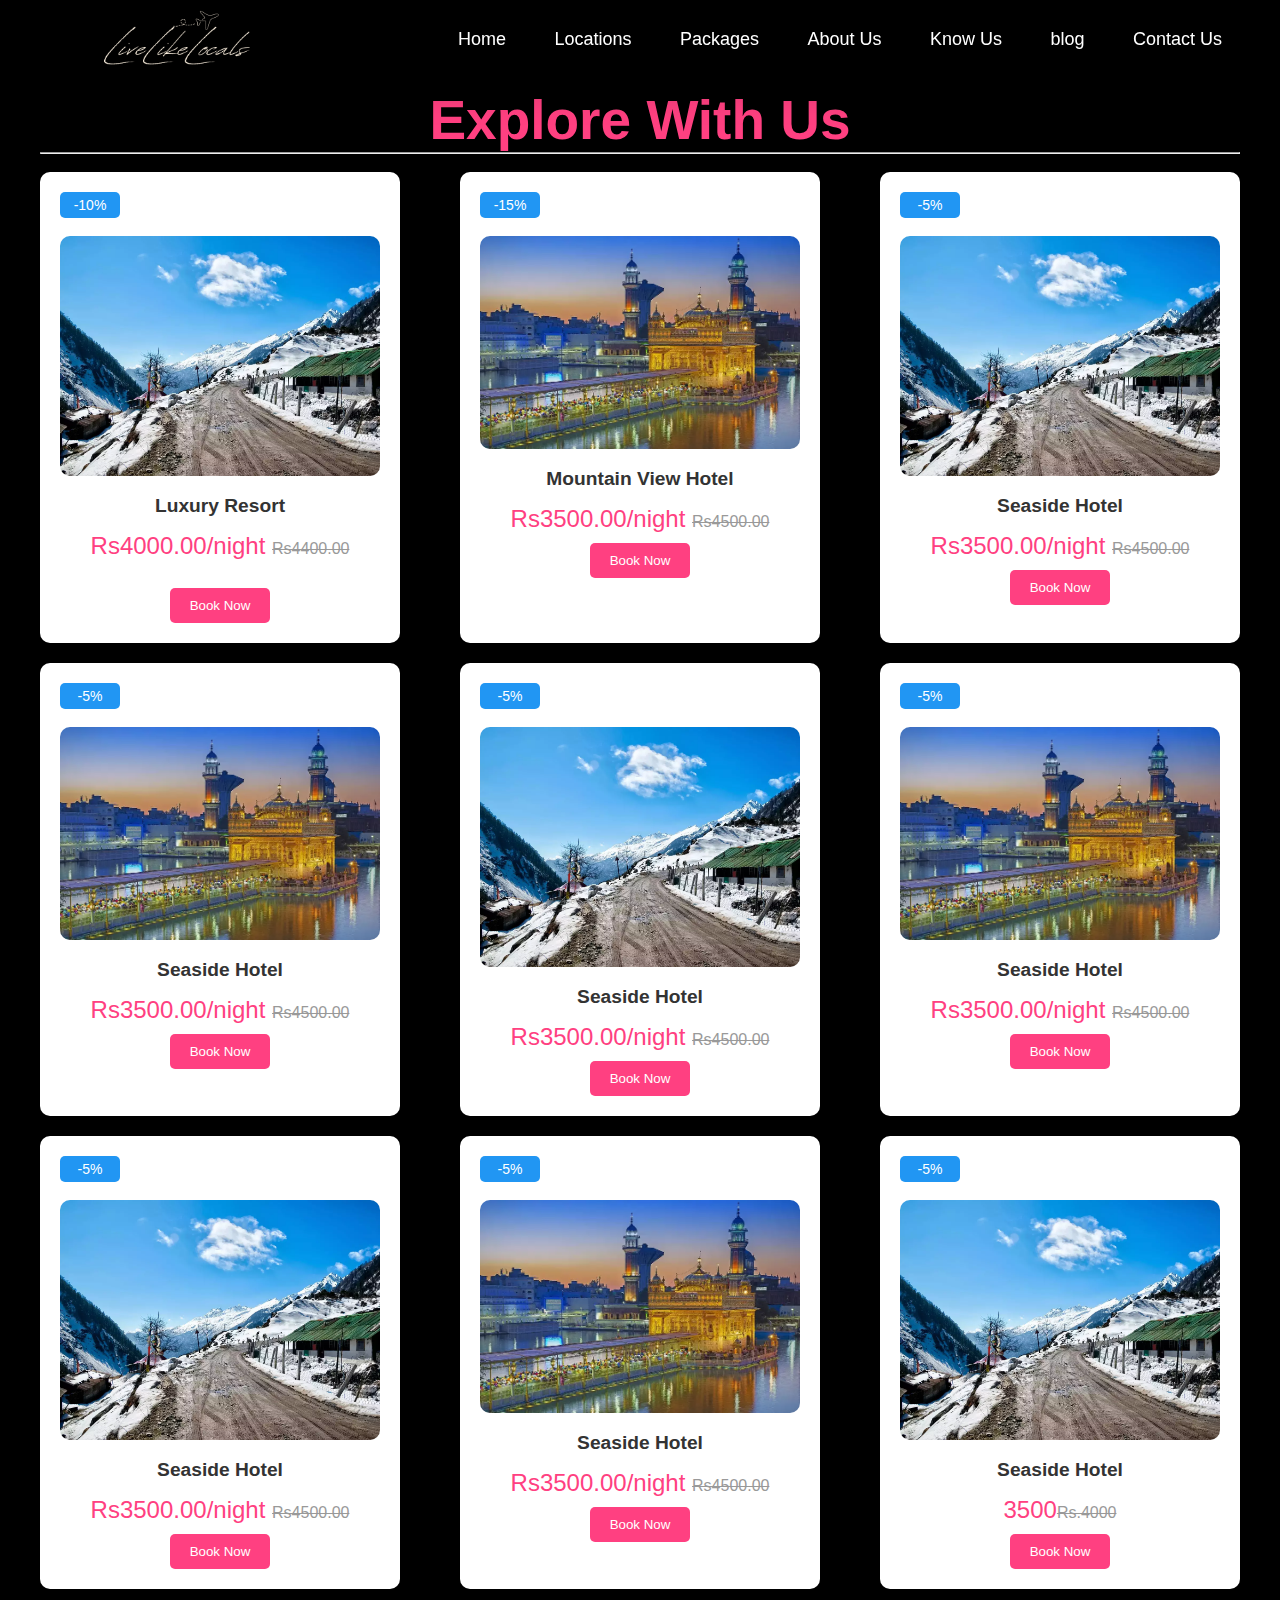
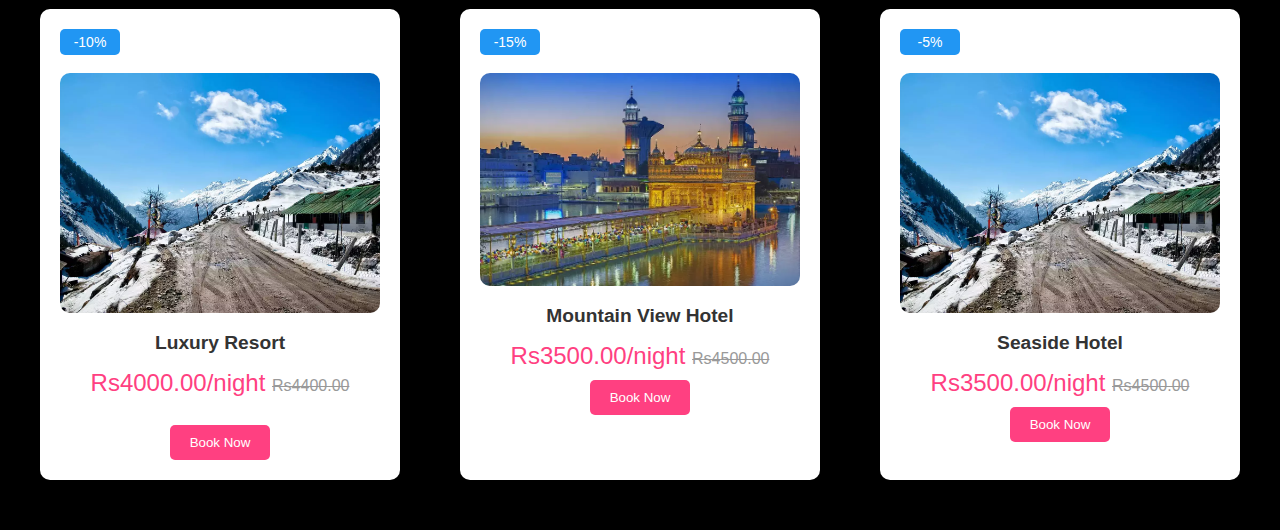
<file: try.html>
<!DOCTYPE html>
<html lang="en">
<head>
    <!-- <meta charset="UTF-8">
    <meta name="viewport" content="width=device-width, initial-scale=1.0">
    <meta http-equiv="X-UA-Compatible" content="IE=edge"> -->
    <title>Hotel Booking</title>
    <link rel="stylesheet" href="try.css">
    <link rel="stylesheet" href="style.css">
    <!-- <link rel="preconnect" href="https://fonts.googleapis.com">
    <link rel="preconnect" href="https://fonts.gstatic.com" crossorigin>
    <link href="https://fonts.googleapis.com/css2?family=Paytone+One&family=Poppins:wght@100;200;300;400;500;600;700;800;900&display=swap" rel="stylesheet">
    <link rel="stylesheet"
    href="https://unpkg.com/boxicons@latest/css/boxicons.min.css"> -->
</head>
<body style="background-color: black;">
    <nav style="margin-top: -90px;">
        <img src="logo.png" class="logo" alt="Logo" title="FirstFlight Travels">
        
        <ul class="navbar">
            <li>
                <a href="./index.html">Home</a>
                <a href="#locations">Locations</a>
                <a href="#package">Packages</a>
                <a href="./about.html">About Us</a>
                <a href="./knowus.html">Know Us</a>
                <a href="./locations.html">blog</a>
                <a href="./contact.html">Contact Us</a>
            </li>
        </ul>
    </nav>
    <div class="container"><br><br>
        <h2 style="font-size:55px;margin-top: -30px;"> <span><ul style="
        border-radius: 6px;"><hr>Explore With Us<hr></ul></span></h2>
        <br>
        <div class="product-grid">
            <div class="product">
                <div class="discount-tag">-10%</div>
                <br>
                <img src="sikkim.webp" alt="Hotel 1">
                <h3>Luxury Resort</h3>
                <p class="price">Rs4000.00/night <span>Rs4400.00</span></p>
                <br>
                <a href="./payment.html" target="_blank">
                <button class="add-to-cart">Book Now</button></a>
            </div>
            <div class="product">
                <div class="discount-tag">-15%</div><br>
                <img src="amritsar.webp" alt="Hotel 2">
                <h3>Mountain View Hotel</h3>
                <p class="price">Rs3500.00/night <span>Rs4500.00</span></p>
                <a href="./payment.html" target="_blank">
                <button class="add-to-cart">Book Now</button></a>
            </div>
            <div class="product">
                <div class="discount-tag">-5%</div><br>
                <img src="sikkim.webp" alt="Hotel 3">
                <h3>Seaside Hotel</h3>
                <p class="price">Rs3500.00/night <span>Rs4500.00</span></p>
                <a href="./payment.html" target="_blank">
                <button class="add-to-cart">Book Now</button></a>
            </div>
            <div class="product">
                <div class="discount-tag">-5%</div><br>
                <img src="amritsar.webp" alt="Hotel 3">
                <h3>Seaside Hotel</h3>
                <p class="price">Rs3500.00/night <span>Rs4500.00</span></p>
                <a href="./payment.html" target="_blank">
                <button class="add-to-cart">Book Now</button></a>
            </div>

            <div class="product">
                <div class="discount-tag">-5%</div><br>
                <img src="sikkim.webp" alt="Hotel 3">
                <h3>Seaside Hotel</h3>
                <p class="price">Rs3500.00/night <span>Rs4500.00</span></p>
                <a href="./payment.html" target="_blank">
                <button class="add-to-cart">Book Now</button></a>
            </div>

            <div class="product">
                <div class="discount-tag">-5%</div><br>
                <img src="amritsar.webp" alt="Hotel 3">
                <h3>Seaside Hotel</h3>
                <p class="price">Rs3500.00/night <span>Rs4500.00</span></p>
                <a href="./payment.html" target="_blank">
                <button class="add-to-cart">Book Now</button></a>
            </div>

            <div class="product">
                <div class="discount-tag">-5%</div><br>
                <img src="sikkim.webp" alt="Hotel 3">
                <h3>Seaside Hotel</h3>
                <p class="price">Rs3500.00/night <span>Rs4500.00</span></p>
                <a href="./payment.html" target="_blank">
                <button class="add-to-cart">Book Now</button></a>
            </div>

            <div class="product">
                <div class="discount-tag">-5%</div><br>
                <img src="amritsar.webp" alt="Hotel 3">
                <h3>Seaside Hotel</h3>
                <p class="price">Rs3500.00/night <span>Rs4500.00</span></p>
                <a href="./payment.html" target="_blank">
                <button class="add-to-cart">Book Now</button></a>
            </div>

            <div class="product">
                <div class="discount-tag">-5%</div><br>
                <img src="sikkim.webp" alt="Hotel 3">
                <h3>Seaside Hotel</h3>
                <p class="price">3500<span>Rs.4000</span></p>
                <a href="payment.html" target="_blank">
                <button class="add-to-cart">Book Now</button></a>
            </div>

            <div class="product">
                <div class="discount-tag">-10%</div>
                <br>
                <img src="sikkim.webp" alt="Hotel 1">
                <h3>Luxury Resort</h3>
                <p class="price">Rs4000.00/night <span>Rs4400.00</span></p>
                <br>
                <a href="./payment.html" target="_blank">
                <button class="add-to-cart">Book Now</button></a>
            </div>
            <div class="product">
                <div class="discount-tag">-15%</div><br>
                <img src="amritsar.webp" alt="Hotel 2">
                <h3>Mountain View Hotel</h3>
                <p class="price">Rs3500.00/night <span>Rs4500.00</span></p>
                <a href="./payment.html" target="_blank">
                <button class="add-to-cart">Book Now</button></a>
            </div>
            <div class="product">
                <div class="discount-tag">-5%</div><br>
                <img src="sikkim.webp" alt="Hotel 3">
                <h3>Seaside Hotel</h3>
                <p class="price">Rs3500.00/night <span>Rs4500.00</span></p>
                <a href="./payment.html" target="_blank">
                <button class="add-to-cart">Book Now</button></a>
            </div>
            
        </div>
    </div>

</body>
</html>
</file>
<file: contact.css>
body {
    display: flex;
    justify-content: center;
    align-items: center;
    height: 100vh;
    background-color: #000000;
    position: relative;
    overflow-y: hidden; /* Changed to hidden to prevent scroll bars */
    min-height: 100vh; /* Ensures the body covers the entire viewport */
    position: relative;
    z-index: 1;
    padding-top:40px;
}

body::before {
    content: ""; /* No need for background image */
    background-image: url('bgg.jpg'); /* Replace 'bgg.jpg' with your image file name */
    background-size: cover;
    background-position: center;
    background-repeat: no-repeat;
    filter: blur(7px); /* Blur effect if you want to keep it */
    position: absolute;
    top: 0;
    left: 0;
    width: 100%;
    height: 100%;
    z-index: -1; /* Ensures the pseudo-element is behind all other content */
}
.other-content {
    padding-bottom: 100px; /* Adjust this value to ensure there's enough space */
}
.contact-container {
    display: flex;
    width: 100%;
    max-width: 900px;
    box-shadow: 0 4px 8px rgba(0, 0, 0, 0.1);
    overflow: hidden;
    background-color: #ffffff;
    border-radius: 8px; /* Added rounded corners */
    margin: 20px; /* Added margin for spacing */
}

.contact-form {
    flex: 1;
    padding: 50px;
}

.contact-form h1 {
    font-size: 36px;
    margin-bottom: 10px;
}

.contact-form p {
    margin-bottom: 20px;
    color: #666;
}

.contact-form input,
.contact-form textarea {
    width: 100%;
    margin-bottom: 15px;
    padding: 10px;
    border: 1px solid #ddd;
    font-size: 16px;
    border-radius: 4px; /* Added border radius for consistency */
}

.contact-form input[type="date"] {
    width: 48%; /* Adjusted to fit better */
}

.contact-form textarea {
    height: 80px;
    resize: vertical; /* Allows vertical resizing only */
}

.contact-form button {
    width: 120px; /* Increased button width */
    padding: 10px;
    cursor: pointer;
    background-color: white; /* Initial background color */
    color: black; /* Initial text color */
    border: 2px solid black; /* Border styling */
    border-radius: 4px; /* Added border radius for consistency */
    transition: background-color 0.3s, color 0.3s; 
}

.contact-form button:hover {
    background-color: black;
    color: white; /* Inverted text color on hover */
}

.contact-image {
    flex: 1;
    background-color: #000000;
    display: flex;
    align-items: center;
    justify-content: center;
}

.contact-image img {
    width: 100%;
    height: 100%;
    object-fit: cover;
}

/* Navbar styles from main CSS */

nav {
    width: 100%;
    position: fixed;
    background-color: rgb(0, 0, 0);
    box-shadow: 5px 5px 30px rgba(0, 0, 0, 15%);
    display: flex;
    align-items: center;
    justify-content: space-between;
    top: 0;
    left: 0;
    z-index: 1000; /* Ensure it stays on top of other content */
  }
  
  nav .logo {
    width: 150px;
    margin: 2vh;
    margin-left: 8%;
  }
  
  nav ul li {
    list-style: none;
    display: inline-block;
    margin-left: 40px;
  }
  
  .navbar {
    display: flex;
    margin-right: 4vh;
  }
  
  .navbar a {
    color: white;
    font-size: 18px;
    padding: 10px 22px;
    border-radius: 4px;
    font-weight: 500;
    text-decoration: none;
    transition: ease 0.40s;
  }
  
  .navbar a:hover, .navbar a.active {
    background: white;
    color: black;
    box-shadow: 5px 10px 30px rgb(85 85 85 / 20%);
    border-radius: 5px;
  }
  
  nav ul li a {
    text-decoration: none;
    color: rgb(255, 255, 255);
    font-size: 17px;
  }
</file>
<file: style.css>
*{
  padding:0;
  margin:0;
  box-sizing:border;
  font-family:'Poppins',sans-serif;
  text-decoration: none;
  list-style: none;
  scroll-behavior: smooth;
}


.banner{
  width:100%;
  height: 100vh;
  overflow: hidden;
  display: flex;
  justify-content: center;
  align-items: center;
}

.banner video{
  position: absolute;
  top: 0;
  left: 0;
  object-fit: cover;
  width: 100%;
  height: 100%;
  pointer-events: none;
}

.content{
  position: relative;
  z-index: 1;
  width: 100%;
  height: 100vh;
  background-image: linear-gradient(rgba(1, 0, 5, 0.3),rgba(4, 1, 17, 0.3));

}

nav{
  width: 100%;
  position: fixed;
  background-color: rgb(0, 0, 0);
  box-shadow: 5px 5px 30px rgba(0, 0, 0, 15%);
  display: flex;
  align-items: center;
  justify-content: space-between;
}

nav .logo{
  width: 150px;
  margin: 2vh;
  margin-left: 8%;
}

nav ul li{
  list-style: none;
  display: inline-block;
  margin-left: 40px;
}

.navbar{
  display: flex;
  margin-right: 4vh;
}


.navbar a{
  color: white;
  font-size: 18px;
  padding: 10px 22px;
  border-radius: 4px;
  font-weight: 500;   
  text-decoration: none;
  transition: ease 0.40s;
}

.navbar a:hover,.navbar a.active{
  background: white;
  color: black;
  box-shadow: 5px 10px 30px rgb(85 85 85 / 20%);
  border-radius: 5px;
  
}

nav ul li a{
  text-decoration: none;
  color: rgb(255, 255, 255);
  font-size: 17px;
}

.title{
  text-decoration: none;
  /* display: inline-block; */
  font-size: 4vh;
  color: rgb(255, 255, 255);
  padding: 14px 17px;
  margin-top: 32vh;
  text-align: center;
  vertical-align: center;
}
.subheading {
  font-family: Georgia, 'Times New Roman', Times, serif, sans-serif;
}


.title h1{
  font-size: 10vh;
  text-shadow: 2px black;
  transition: ease 0.3s;
}

.title h1:hover{
  color:transparent;
  -webkit-text-stroke: 1px white;
  
}
/*
.title h1 {
  font-size: 10vh;
  text-shadow: 2px black;
  transition: ease 0.3s;
  color: transparent; 
  -webkit-text-stroke: 2px white; \
}
*/
.button{
  font-family: Lora, sans-serif;
  display: inline-block;
  margin-top:5vh;
  font-size: 25px;
  padding: 10px 30px;
  color: rgb(0, 0, 0);
  /* background-color:rgb(164, 44, 44); */
  background-color: white;
  border-radius: 20px;
  text-decoration: none;
  transition: ease 0.30s;
}

.button:hover{
  transform: scale(1.1);
  color: white;
  background-color: rgb(0, 0, 0);
  /* border: 2px solid rgb(42, 37, 68); */
  box-shadow: 5px 10px 30px rgba(0, 0, 0, 0.4);
  padding: 10px 30px;
}

/* Services */

.text h2{
  font-size: 40px;
  font-weight: 650;
  margin-top: 40px;
  margin-bottom: 10px;
  line-height: 2;
  text-align: center;
}

.rowitems{
  display: grid;
  grid-template-columns: repeat(auto-fit,minmax(100px,auto));
  gap: 25px;
  align-items: center;
  text-align: center;
  margin-top: 20px;
  margin-left: 30px ;
  margin-right: 30px;
  margin-bottom:10px ;
}

.container-box{
  border: 1px solid #d3d3d3;
  border-radius: 5px;
  padding: 50px 10px;
  transition: all 0.7s ease 0s;
  cursor: pointer;
}

.container-image img{
  height: 100px;
  width: 100px;
  padding: 10px;
  margin-bottom: 15px;
}

.container-box h4{
  font-size: 20px;
  margin-bottom: 5px;
  font-weight: 550;
}

.container-box p{
  font-size: 16px;
  color: #808080;
}

.container-box:hover{
  transform: translateX(3px);
  box-shadow: 5px 20px 50px rgba(78, 78, 78, 0.1);
  border: 1px solid transparent;
  border-radius: 0px;
}

/* Packages */

.package-title{
  text-align: center;
}

.package-title h2{
  font-size: 40px;
  font-weight: 650;
  padding-top: 75px;
  padding-bottom: 10px;
  line-height: 2;
}

.package-content{
  display: flex;
  justify-content: space-around;
  flex-wrap: wrap;
}

.image{
  position: relative;
  transition: all 0.3s cubic-bezier(0.445,0.05,0.55,0.95);
  cursor: pointer;
  filter: brightness(95%);
}

.image img{
  width: 100%;
  height: 500px;
  border-radius: 30px;
}

.image h3{
  color: white;
  position: absolute;
  font-size: 30px;
  font-weight: 600;
  text-align: center;
  top: 10px;
  right: 20px;
}

.dest-content{
  display: flex;
  flex-wrap: wrap;
  justify-content: space-between;
  align-items: center;
  padding-top: 15px;
  margin-bottom: 50px;
}

.location h4{
  font-size: 25px;
  letter-spacing: 1px;
  font-weight: 600;
  margin-bottom: 2px;
}

.pac-details li{
  font-size: 19px;
  color: #4c4c4c;
  margin-left: 15px;
  margin-bottom: 2px;
  list-style-type: disc;
}

.image:hover{
  filter: brightness(120%);
  transform: scale(1.03);
}

/* Locations */

.location-content{
  display: flex;
  justify-content: space-around;
  flex-wrap: wrap;
}

.col-content{
  position: relative;
  filter:brightness(95%);
  transition: all 0.3s cubic-bezier(0.445,0.05,0.55,0.95);

}

.col-content img{
  margin-bottom: 40px;
  height: 500px;
  border-radius: 27px;
  width: 100%;
  
}

.col-content h5{
  position: absolute;
  font-size: 25px;
  color: white;
  font-weight: 500;
  left: 20px;
  bottom: 105px;
  cursor: pointer;
}

.col-content p{
  position: absolute;
  font-size: 20px;
  color: white;
  left: 20px;
  bottom: 80px;
  cursor: pointer;
}

.col-content:hover{
  filter: brightness(120%);
  transform: scale(1.03);
  cursor: pointer;
}

/* Newsletter */

.newsletter{
  display: flex;
  flex-wrap: wrap;
  align-items: center;
  justify-content: space-around;
}

.newstext h2{
  margin-top: 100px;
  font-size: 38px;
}

.newstext p{
  font-size: 20px;
  color: #4c4c4c;
}

.newsletter form{
  margin-top: 100px;
  width: 100%;
  position: relative;
}

.newsletter form input:first-child{
  display: inline-block;
  width: 300px;
  font-size: 17px;
  outline: none;
  border: none;
  border-radius: 20px;
  padding: 20px 150px 20px 30px;
  box-shadow: 5px 10px 30px rgb(85 85 85 / 20%);
}

.newsletter form input:last-child{
  display: inline-block;
  position: absolute;
  outline: none;
  border: 2px solid transparent;
  border-radius: 20px;
  color: white;
  background-color: rgb(0, 0, 0);
  padding: 14px 30px;
  cursor: pointer;
  font-size: 17px;
  font-weight: 450;
  top: 6px;
  right: 6px;
  transition: ease 0.30s;
}

.newsletter form input:last-child:hover{
  border: 2px solid rgb(0, 0, 0);
  background-color: white;
  color: rgb(0, 0, 0);
}


/* Footer */

.footer{
  margin-top: 80px;
  background-color: rgb(0, 0, 0);
}

.foot{
  padding: 20px 0;
}

.footer-content{
  display: flex;
  flex-wrap: wrap;
  justify-content: space-around;
  
}

.footlinks h4{
  margin-top: 30px;
  font-size: 20px;
  font-weight: 600;
  color: white;
  margin-bottom: 30px;
  position: relative;
}


.footlinks h4::before{
  content: "";
  position: absolute;
  height: 2px;
  width: 70px;
  left: 0;
  bottom: -7px;
  background: white;
}

.footlinks ul li{
  margin-bottom: 15px;
}

.footlinks ul li a{
  font-size: 17px;
  color: #dddddd;
  display: block;
  transition: ease 0.30s;
}

.footlinks ul li a:hover{
  transform: translate(6px);
  color: white;
}

.social a{
  font-size: 25px;
  margin: 4px;
  height: 40px;
  width: 40px;
  color: rgb(0, 0, 0);
  background-color: white;
  display: inline-flex;
  justify-content: center;
  align-items: center;
  border-radius: 20px;
  transition: ease 0.30s;
}

.social a:hover{
  transform: scale(1.2);
}

.end{
  text-align: center;
  padding-top: 60px;
  padding-bottom: 12px;
}

.end p{
  font-size: 15px;
  color: white;
  letter-spacing: 1px;
  font-weight: 300;
}

/* About Us */

.aboutbody{
  background-color: #191919;
}

.about{
  width: 100%;
  padding: 78px 0px;
}

.about img{
  height: auto;
  width: 400px;
}

.abt-text {
  width: 100%;
  padding: 20px;
  text-align: justify;
  font-family: Georgia, serif;
  font-size: 14px; 
}


.abt-text h1{
  font-size: 70px;
  color: white;
  margin-bottom: 20px;
  letter-spacing: 1px;
}

.abt-text h1 span{
  color: #fc0050;
  letter-spacing: 1px;
}

.abt-text p{
  color: white;
  font-size: 24px;
  margin-bottom: 45px;
  line-height: 30px;
  letter-spacing: 1px;
}

.main{
  width: 1130px;
  max-width: 95%;
  margin: 0 auto;
  display: flex;
  align-items: center;
  justify-content: space-around;
}

.connectbtn{
  display: inline-block;
  background-color: #fc0050;
  font-size: 18px;
  color: white;
  font-weight: bold;
  padding: 13px 30px;
  border-radius: 30px;
  transition: ease 0.4s;
  border: 2px solid transparent;
  letter-spacing: 1px;
  align-items: center; 
  justify-content: center; 
 
}

.connectbtn:hover{
  background-color: transparent;
  border: 2px solid #fc0050;
  transform: scale(1.1);
}

.connect-section{
  margin-top: 26px;
}


.social-icons a{
  height: 40px;
  width: 40px;
  margin: 4px;
  font-size: 30px;
  color: #101010;
  background-color: white;
  border-radius: 20px;
  display: inline-flex;
  justify-content: center;
  align-items: center;
  transition: ease 0.30s;
}

.social-icons a:hover{
  transform: scale(1.2);
}

/* Contact Us */

.contactbody{
  background-color: #101010;
  background-repeat: no-repeat;
  background-size: cover;
  
}

.contact{
  padding: 110px 30%;
  height: 100%;
  min-height: 100vh;
}

.contact-form h1{
  font-size: 80px;
  color: white;
  margin-bottom: 20px;
}

.contact-form h1 span{
  color:#fc0050;
}

.contact-form p{
  color: white;
  line-height: 30px;
  letter-spacing: 1px;
  font-size: 23px;
  margin-bottom: 20px;
}


.contact-form form input,form textarea{
  width: 100%;
  padding: 17px;
  border: none;
  outline: none;
  background-color: #191919;
  font-size: 20px;
  color: white;
  margin-bottom: 10px;
  border-radius: 10px;
}

.contact-form form .submit-btn{
  display: inline-block;
  background-color: #fc0050;
  font-size: 27px;
  font-weight: 600px;
  border: 2px solid transparent;
  border-radius: 40px;
  width: 220px;
  cursor: pointer;
  transition: ease 0.30s;

}

.contact-form form .submit-btn:hover{
  border: 2px solid #fc0050;
  background-color: transparent;
  transform: scale(1.1);

}

/* Registration Form */

.register-body{
  background-color: #101010;
  background-repeat: no-repeat;
  background-size: cover;

}

.registration{
  padding: 110px 30%;
  height: 100%;
  min-height: 100vh;
}

.register-form h1{
  font-size: 80px;
  color: white;
  margin-bottom: 20px;
}
.register-form h1 span{
  color: #fc0050;
}

.register-form{
  color: white;
  font-size: 20px;
}

.register-form form input{
  color: white;
  padding: 17px;
  background-color: #191919;
  font-size: 20px;
  outline: none;
  border: none;
  border-radius: 10px;
  margin-bottom: 20px;
  
}
.register-form h4{
  font-size: 22px;
  font-weight: 500;
  margin-top: 20px;
  color: #fc0050;
}


.register-form form .submitbtn{
  display: inline-block;
  background-color: #fc0050;
  font-size: 27px;
  font-weight: 600px;
  border: 2px solid transparent;
  border-radius: 60px;
  width: 220px;
  cursor: pointer;
  transition: ease 0.30s;
}

.register-form form .submitbtn:hover{
  border: 2px solid #fc0050;
  background-color: transparent;
  transform: scale(1.1);
}


.location-body{
  background-color: #191919;
  color: white;
}

.location-section{
  padding: 110px;
  height: 100%;
  min-height: 100vh;
}

.location-heading h1{
  margin-top: 20px;
  font-size: 60px;
  margin-bottom: 20px;
}

.location-heading h1 span{
  color: #fc0050;
}

.location-detail h1{
  padding-top: 60px;
  color: #fc0050;
  font-size: 40px;
}

.location-detail p{
  font-size: 20px;
  margin-top: 40px;
  margin-bottom: 10px;
}

.location-img img{
  height: 400px;
  width: 400px;
  margin-top: 30px;
  margin-bottom: 30px;
}

.stars i{
  font-size: 20px;
  color: rgb(197, 167, 44);
}
</file>
<file: payment.css>
*{
    margin: 0;
    padding: 0;
    box-sizing: border-box;
    font-family: 'Poppins', sans-serif;
}

body{
    width: 100%;
    height: 100vh;
    display: flex;
    justify-content: center;
    align-items: center;
    background:linear-gradient(to bottom, #e0f7fa, #ffffff);
}

.container{
    border-radius: 10px;
    border: 5px solid black;
    width: 750px;
    height: 500px;
    border: 1px solid;
    background-color:white;
    display: flex;
    flex-direction: column;
    padding: 40px;
    justify-content:space-around;
}

.container h1{
    text-align: center;
}

.first-row{
     display: flex;
}

.owner{
    width: 100%;
    margin-right: 40px;
}

.input-field{
    border: 1px solid #999;
}

.input-field input{
    width: 100%;
    border:none;
    outline: none;
    padding: 10px;
}

.selection{
    display: flex;
    justify-content: space-between;
    align-items: center;
}

.selection select{
    padding: 10px 20px;
}

a{
    background-color: blueviolet;
    color: white;
    text-align: center;
    text-transform: uppercase;
    text-decoration: none;
    padding: 10px;
    font-size: 18px;
    transition: 0.5s;
}

a:hover{
    background-color: dodgerblue;
}

.cards img{
    width: 100px;
}
</file>
<file: try.css>
* {
    margin: 0;
    padding: 0;
    box-sizing: border-box;
}

body {
    font-family: Arial, sans-serif;
    background-color: #f9f9f9;
}

.container {
    max-width: 1200px;
    z-index:-1;
    margin: 50px auto;
    margin-top: 80px;
    text-align: center;
}

h2 {
    font-size: 2rem;
    color: #333;
}

h2 span {
    color: #ff4081;
}

.product-grid {
    display: flex;
    justify-content: space-between;
    flex-wrap: wrap;
    gap: 20px;
}

.product {
    background-color: #fff;
    padding: 20px;
    border-radius: 10px;
    box-shadow: 0 0 15px rgba(0, 0, 0, 0.1);
    width: 30%;
   
    /* position: relative; */
}

.discount-tag {
    top: 10px;
    left: 10px;
    background-color: #2196F3;
    color: white;
    padding: 5px 10px;
    font-size: 14px;
    border-radius: 5px;
    margin-right: 260px;
}

.product img {
    max-width: 100%;
    height: auto;
    border-radius: 10px;
}

.product h3 {
    margin: 15px 0;
    font-size: 1.2rem;
    color: #333;
}

.price {
    font-size: 1.5rem;
    color: #ff4081;
    margin: 10px 0;
}

.price span {
    text-decoration: line-through;
    font-size: 1rem;
    color: #999;
}

.add-to-cart {
    padding: 10px 20px;
    background-color: #ff4081;
    color: white;
    border: none;
    border-radius: 5px;
    cursor: pointer;
    transition: background-color 0.3s ease;
}

.add-to-cart:hover {
    background-color: #e6006f;
}
</file>
